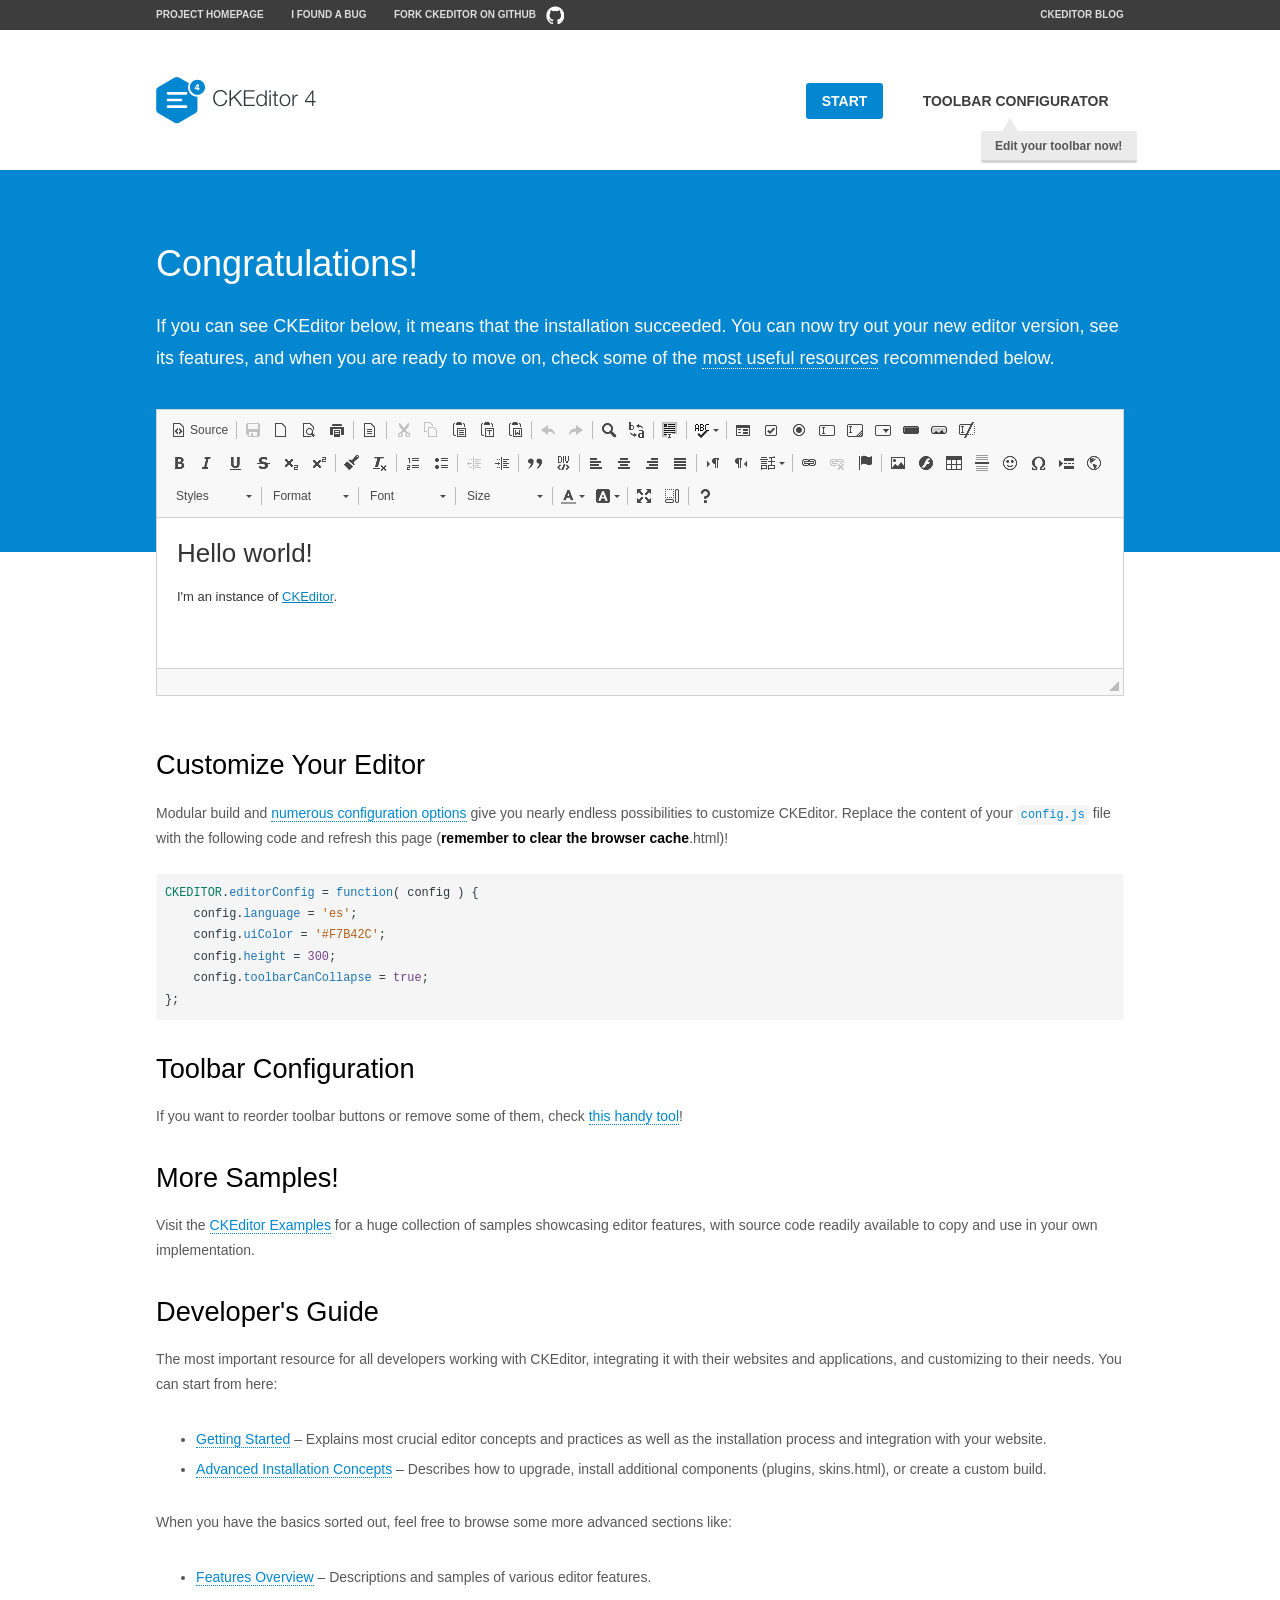
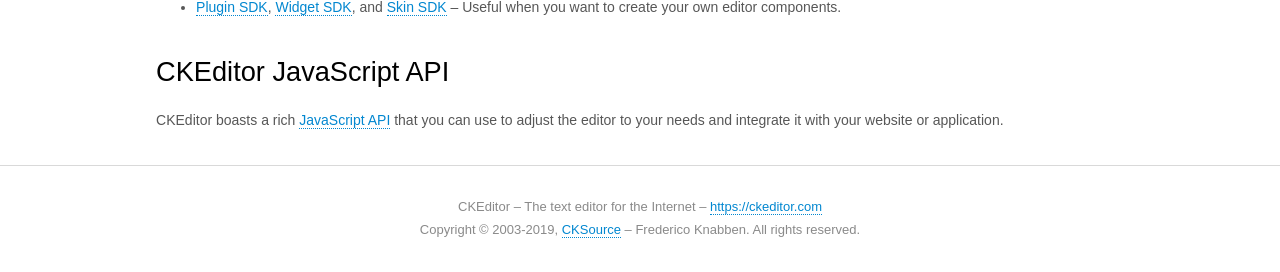
<file: assets/ckeditor/samples/index.html>
<!DOCTYPE html>
<!--
Copyright (c) 2003-2019, CKSource - Frederico Knabben. All rights reserved.
For licensing, see LICENSE.md or https://ckeditor.com/legal/ckeditor-oss-license
-->
<html lang="en">
<head>
	<meta charset="utf-8">
	<title>CKEditor Sample</title>
	<script src="../ckeditor.js"></script>
	<script src="js/sample.js"></script>
	<link rel="stylesheet" href="css/samples.css">
	<link rel="stylesheet" href="toolbarconfigurator/lib/codemirror/neo.css">
	<meta name="viewport" content="width=device-width,initial-scale=1">
	<meta name="description" content="Try the latest sample of CKEditor 4 and learn more about customizing your WYSIWYG editor with endless possibilities.">
</head>
<body id="main">

<nav class="navigation-a">
	<div class="grid-container">
		<ul class="navigation-a-left grid-width-70">
			<li><a href="https://ckeditor.com/ckeditor-4/">Project Homepage</a></li>
			<li><a href="https://github.com/ckeditor/ckeditor4/issues">I found a bug</a></li>
			<li><a href="https://github.com/ckeditor/ckeditor4" class="icon-pos-right icon-navigation-a-github">Fork CKEditor on GitHub</a></li>
		</ul>
		<ul class="navigation-a-right grid-width-30">
			<li><a href="https://ckeditor.com/blog/">CKEditor Blog</a></li>
		</ul>
	</div>
</nav>

<header class="header-a">
	<div class="grid-container">
		<h1 class="header-a-logo grid-width-30">
			<a href="index.html"><img src="img/logo.svg" onerror="this.src='img/logo.png'; this.onerror=null;" alt="CKEditor Sample"></a>
		</h1>

		<nav class="navigation-b grid-width-70">
			<ul>
				<li><a href="index.html" class="button-a button-a-background">Start</a></li>
				<li><a href="toolbarconfigurator/index.html" class="button-a">Toolbar configurator <span class="balloon-a balloon-a-nw">Edit your toolbar now!</span></a></li>
			</ul>
		</nav>
	</div>
</header>

<main>
	<div class="adjoined-top">
		<div class="grid-container">
			<div class="content grid-width-100">
				<h1>Congratulations!</h1>
				<p>
					If you can see CKEditor below, it means that the installation succeeded.
					You can now try out your new editor version, see its features, and when you are ready to move on, check some of the <a href="#sample-customize">most useful resources</a> recommended below.
				</p>
			</div>
		</div>
	</div>
	<div class="adjoined-bottom">
		<div class="grid-container">
			<div class="grid-width-100">
				<div id="editor">
					<h1>Hello world!</h1>
					<p>I'm an instance of <a href="https://ckeditor.com">CKEditor</a>.</p>
				</div>
			</div>
		</div>
	</div>

	<div class="grid-container">
		<div class="content grid-width-100">
			<section id="sample-customize">
				<h2>Customize Your Editor</h2>
				<p>Modular build and <a href="https://ckeditor.com/docs/ckeditor4/latest/guide/dev_configuration.html">numerous configuration options</a> give you nearly endless possibilities to customize CKEditor. Replace the content of your <code><a href="../config.js">config.js</a></code> file with the following code and refresh this page (<strong>remember to clear the browser cache</strong>.html)!</p>
		<pre class="cm-s-neo CodeMirror"><code><span style="padding-right: 0.1px;"><span class="cm-variable">CKEDITOR</span>.<span class="cm-property">editorConfig</span> <span class="cm-operator">=</span> <span class="cm-keyword">function</span>( <span class="cm-def">config</span> ) {</span>
<span style="padding-right: 0.1px;"><span class="cm-tab">	</span><span class="cm-variable-2">config</span>.<span class="cm-property">language</span> <span class="cm-operator">=</span> <span class="cm-string">'es'</span>;</span>
<span style="padding-right: 0.1px;"><span class="cm-tab">	</span><span class="cm-variable-2">config</span>.<span class="cm-property">uiColor</span> <span class="cm-operator">=</span> <span class="cm-string">'#F7B42C'</span>;</span>
<span style="padding-right: 0.1px;"><span class="cm-tab">	</span><span class="cm-variable-2">config</span>.<span class="cm-property">height</span> <span class="cm-operator">=</span> <span class="cm-number">300</span>;</span>
<span style="padding-right: 0.1px;"><span class="cm-tab">	</span><span class="cm-variable-2">config</span>.<span class="cm-property">toolbarCanCollapse</span> <span class="cm-operator">=</span> <span class="cm-atom">true</span>;</span>
<span style="padding-right: 0.1px;">};</span></code></pre>
			</section>

			<section>
				<h2>Toolbar Configuration</h2>
				<p>If you want to reorder toolbar buttons or remove some of them, check <a href="toolbarconfigurator/index.html">this handy tool</a>!</p>
			</section>

			<section>
				<h2>More Samples!</h2>
				<p>Visit the <a href="https://ckeditor.com/docs/ckeditor4/latest/examples/index.html">CKEditor Examples</a> for a huge collection of samples showcasing editor features, with source code readily available to copy and use in your own implementation.</p>
			</section>

			<section>
				<h2>Developer's Guide</h2>
				<p>The most important resource for all developers working with CKEditor, integrating it with their websites and applications, and customizing to their needs. You can start from here:</p>
				<ul>
					<li><a href="https://ckeditor.com/docs/ckeditor4/latest/guide/dev_installation.html">Getting Started</a> &ndash; Explains most crucial editor concepts and practices as well as the installation process and integration with your website.</li>
					<li><a href="https://ckeditor.com/docs/ckeditor4/latest/guide/dev_advanced_installation.html">Advanced Installation Concepts</a> &ndash; Describes how to upgrade, install additional components (plugins, skins.html), or create a custom build.</li>
				</ul>
					<p>When you have the basics sorted out, feel free to browse some more advanced sections like:</p>
				<ul>
					<li><a href="https://ckeditor.com/docs/ckeditor4/latest/features/index.html">Features Overview</a> &ndash; Descriptions and samples of various editor features.</li>
					<li><a href="https://ckeditor.com/docs/ckeditor4/latest/guide/plugin_sdk_intro.html">Plugin SDK</a>, <a href="https://ckeditor.com/docs/ckeditor4/latest/guide/widget_sdk_intro.html">Widget SDK</a>, and <a href="https://ckeditor.com/docs/ckeditor4/latest/guide/skin_sdk_intro.html">Skin SDK</a> &ndash; Useful when you want to create your own editor components.</li>
				</ul>
			</section>

			<section>
				<h2>CKEditor JavaScript API</h2>
				<p>CKEditor boasts a rich <a href="https://ckeditor.com/docs/ckeditor4/latest/api/index.html">JavaScript API</a> that you can use to adjust the editor to your needs and integrate it with your website or application.</p>
			</section>
		</div>
	</div>
</main>

<footer class="footer-a grid-container">
	<div class="grid-container">
		<p class="grid-width-100">
			CKEditor &ndash; The text editor for the Internet &ndash; <a class="samples" href="https://ckeditor.com/">https://ckeditor.com</a>
		</p>
		<p class="grid-width-100" id="copy">
			Copyright &copy; 2003-2019, <a class="samples" href="https://cksource.com/">CKSource</a> &ndash; Frederico Knabben. All rights reserved.
		</p>
	</div>
</footer>
<script>
	initSample();
</script>

</body>
</html>
</file>
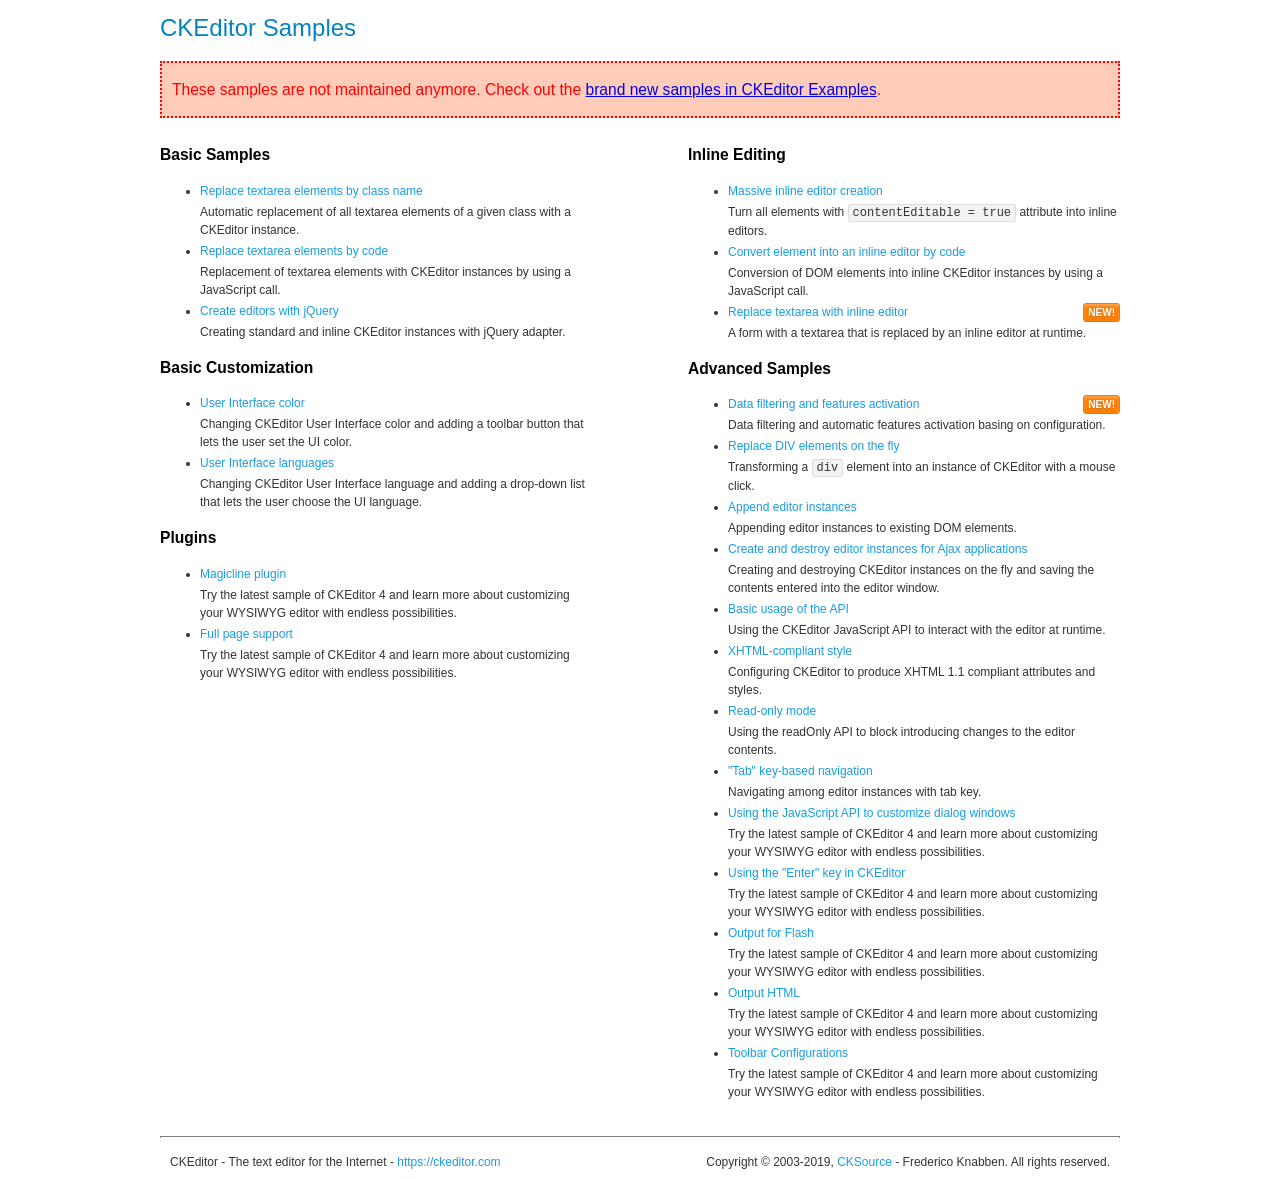
<file: assets/ckeditor/samples/old/index.html>
<!DOCTYPE html>
<!--
Copyright (c) 2003-2019, CKSource - Frederico Knabben. All rights reserved.
For licensing, see LICENSE.md or https://ckeditor.com/legal/ckeditor-oss-license
-->
<html lang="en">
<head>
	<meta charset="utf-8">
	<title>CKEditor Samples</title>
	<link rel="stylesheet" href="sample.css">
	<meta name="description" content="Try the latest sample of CKEditor 4 and learn more about customizing your WYSIWYG editor with endless possibilities.">
</head>
<body>
	<h1 class="samples">
		CKEditor Samples
	</h1>
	<div class="warning deprecated">
		These samples are not maintained anymore. Check out the <a href="https://ckeditor.com/docs/ckeditor4/latest/examples/index.html">brand new samples in CKEditor Examples</a>.
	</div>
	<div class="twoColumns">
		<div class="twoColumnsLeft">
			<h2 class="samples">
				Basic Samples
			</h2>
			<dl class="samples">
				<dt><a class="samples" href="replacebyclass.html">Replace textarea elements by class name</a></dt>
				<dd>Automatic replacement of all textarea elements of a given class with a CKEditor instance.</dd>

				<dt><a class="samples" href="replacebycode.html">Replace textarea elements by code</a></dt>
				<dd>Replacement of textarea elements with CKEditor instances by using a JavaScript call.</dd>

				<dt><a class="samples" href="jquery.html">Create editors with jQuery</a></dt>
				<dd>Creating standard and inline CKEditor instances with jQuery adapter.</dd>
			</dl>

			<h2 class="samples">
				Basic Customization
			</h2>
			<dl class="samples">
				<dt><a class="samples" href="uicolor.html">User Interface color</a></dt>
				<dd>Changing CKEditor User Interface color and adding a toolbar button that lets the user set the UI color.</dd>

				<dt><a class="samples" href="uilanguages.html">User Interface languages</a></dt>
				<dd>Changing CKEditor User Interface language and adding a drop-down list that lets the user choose the UI language.</dd>
			</dl>


			<h2 class="samples">Plugins</h2>
<dl class="samples">
<dt><a class="samples" href="magicline/magicline.html">Magicline plugin</a></dt>
<dd>Try the latest sample of CKEditor 4 and learn more about customizing your WYSIWYG editor with endless possibilities.</dd>

<dt><a class="samples" href="wysiwygarea/fullpage.html">Full page support</a></dt>
<dd>Try the latest sample of CKEditor 4 and learn more about customizing your WYSIWYG editor with endless possibilities.</dd>
</dl>
		</div>
		<div class="twoColumnsRight">
			<h2 class="samples">
				Inline Editing
			</h2>
			<dl class="samples">
				<dt><a class="samples" href="inlineall.html">Massive inline editor creation</a></dt>
				<dd>Turn all elements with <code>contentEditable = true</code> attribute into inline editors.</dd>

				<dt><a class="samples" href="inlinebycode.html">Convert element into an inline editor by code</a></dt>
				<dd>Conversion of DOM elements into inline CKEditor instances by using a JavaScript call.</dd>

				<dt><a class="samples" href="inlinetextarea.html">Replace textarea with inline editor</a> <span class="new">New!</span></dt>
				<dd>A form with a textarea that is replaced by an inline editor at runtime.</dd>

				
			</dl>

			<h2 class="samples">
				Advanced Samples
			</h2>
			<dl class="samples">
				<dt><a class="samples" href="datafiltering.html">Data filtering and features activation</a> <span class="new">New!</span></dt>
				<dd>Data filtering and automatic features activation basing on configuration.</dd>

				<dt><a class="samples" href="divreplace.html">Replace DIV elements on the fly</a></dt>
				<dd>Transforming a <code>div</code> element into an instance of CKEditor with a mouse click.</dd>

				<dt><a class="samples" href="appendto.html">Append editor instances</a></dt>
				<dd>Appending editor instances to existing DOM elements.</dd>

				<dt><a class="samples" href="ajax.html">Create and destroy editor instances for Ajax applications</a></dt>
				<dd>Creating and destroying CKEditor instances on the fly and saving the contents entered into the editor window.</dd>

				<dt><a class="samples" href="api.html">Basic usage of the API</a></dt>
				<dd>Using the CKEditor JavaScript API to interact with the editor at runtime.</dd>

				<dt><a class="samples" href="xhtmlstyle.html">XHTML-compliant style</a></dt>
				<dd>Configuring CKEditor to produce XHTML 1.1 compliant attributes and styles.</dd>

				<dt><a class="samples" href="readonly.html">Read-only mode</a></dt>
				<dd>Using the readOnly API to block introducing changes to the editor contents.</dd>

				<dt><a class="samples" href="tabindex.html">"Tab" key-based navigation</a></dt>
				<dd>Navigating among editor instances with tab key.</dd>


				
<dt><a class="samples" href="dialog/dialog.html">Using the JavaScript API to customize dialog windows</a></dt>
<dd>Try the latest sample of CKEditor 4 and learn more about customizing your WYSIWYG editor with endless possibilities.</dd>

<dt><a class="samples" href="enterkey/enterkey.html">Using the &quot;Enter&quot; key in CKEditor</a></dt>
<dd>Try the latest sample of CKEditor 4 and learn more about customizing your WYSIWYG editor with endless possibilities.</dd>

<dt><a class="samples" href="htmlwriter/outputforflash.html">Output for Flash</a></dt>
<dd>Try the latest sample of CKEditor 4 and learn more about customizing your WYSIWYG editor with endless possibilities.</dd>

<dt><a class="samples" href="htmlwriter/outputhtml.html">Output HTML</a></dt>
<dd>Try the latest sample of CKEditor 4 and learn more about customizing your WYSIWYG editor with endless possibilities.</dd>

<dt><a class="samples" href="toolbar/toolbar.html">Toolbar Configurations</a></dt>
<dd>Try the latest sample of CKEditor 4 and learn more about customizing your WYSIWYG editor with endless possibilities.</dd>

			</dl>
		</div>
	</div>
	<div id="footer">
		<hr>
		<p>
			CKEditor - The text editor for the Internet - <a class="samples" href="https://ckeditor.com/">https://ckeditor.com</a>
		</p>
		<p id="copy">
			Copyright &copy; 2003-2019, <a class="samples" href="https://cksource.com/">CKSource</a> - Frederico Knabben. All rights reserved.
		</p>
	</div>
</body>
</html>
</file>
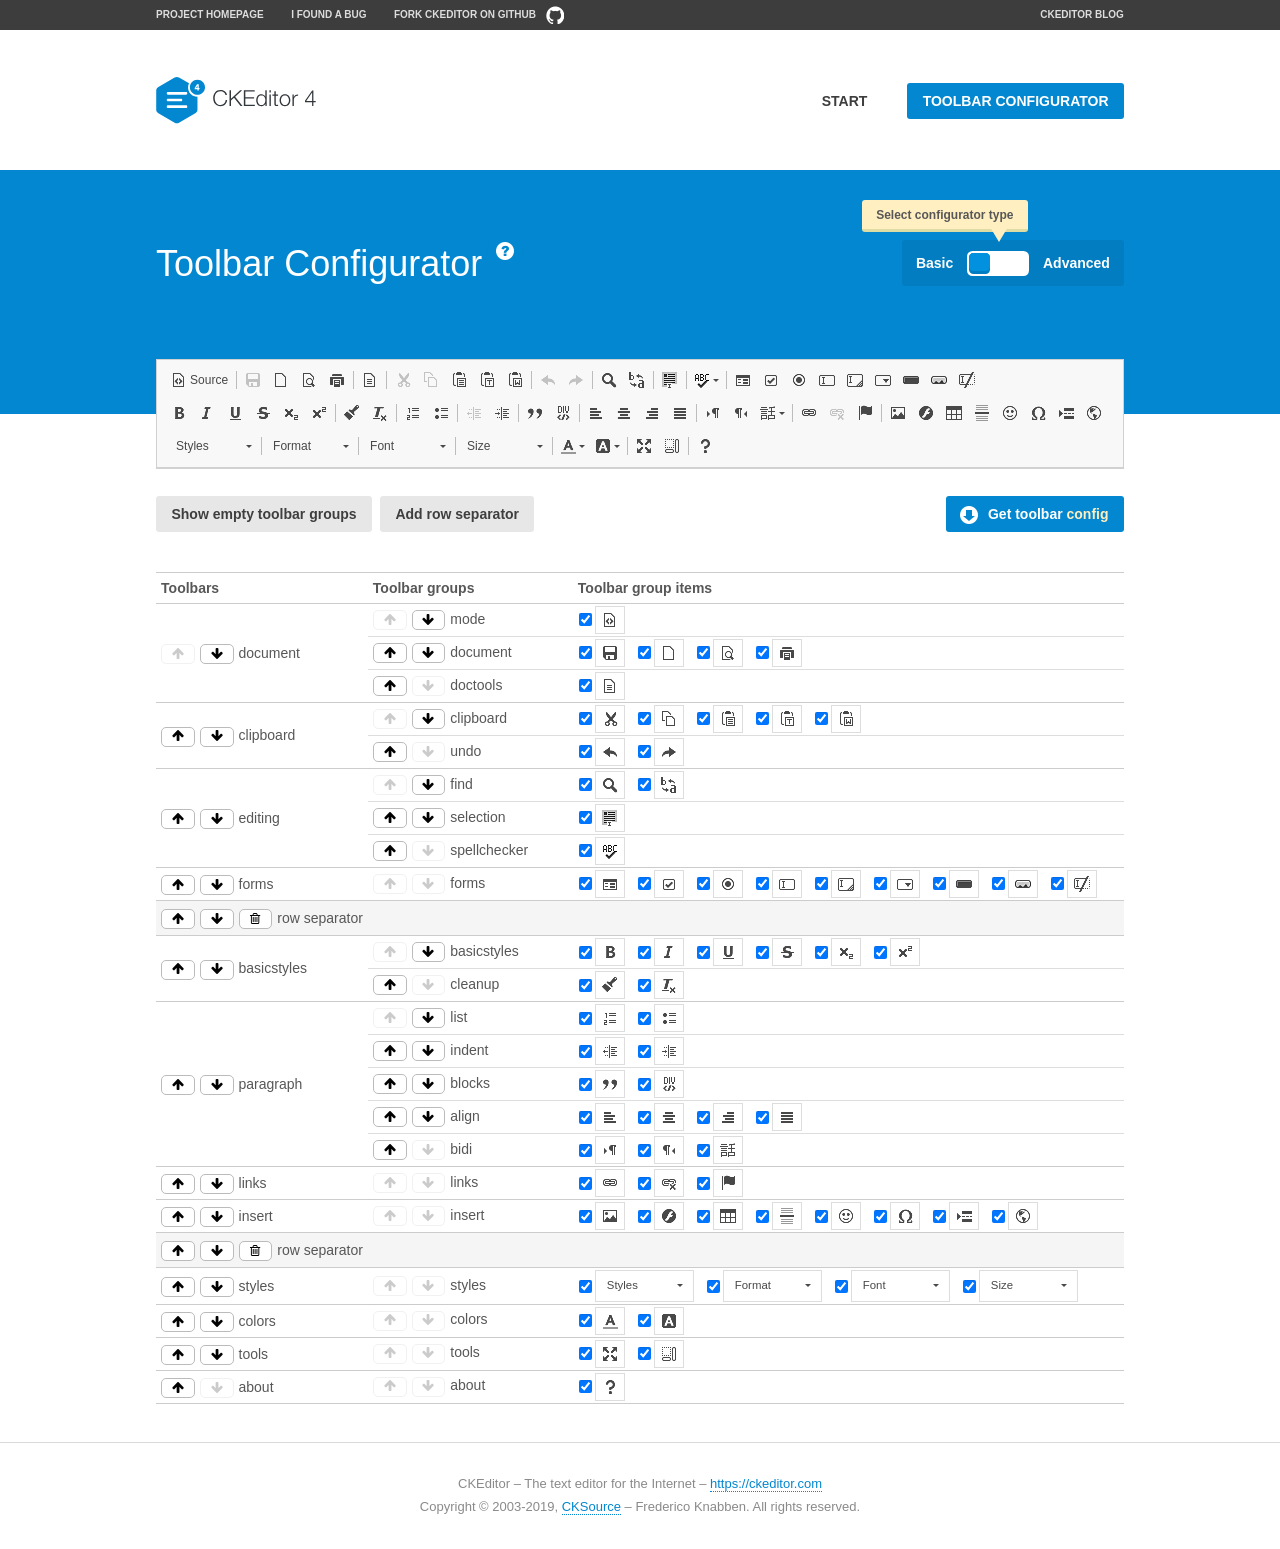
<file: assets/ckeditor/samples/toolbarconfigurator/index.html>
<!DOCTYPE html>
<!--
Copyright (c) 2003-2019, CKSource - Frederico Knabben. All rights reserved.
For licensing, see LICENSE.md or https://ckeditor.com/legal/ckeditor-oss-license
-->
<!--[if IE 8]><html class="ie8"><![endif]-->
<!--[if gt IE 8]><html><![endif]-->
<!--[if !IE]><!--><html lang="en"><!--<![endif]-->
<head>
	<meta charset="utf-8">
	<title>Toolbar Configurator</title>
	<script src="../../ckeditor.js"></script>
	<script>
		if ( CKEDITOR.env.ie && CKEDITOR.env.version < 9 )
			CKEDITOR.tools.enableHtml5Elements( document );
	</script>
	<link rel="stylesheet" href="lib/codemirror/codemirror.css">
	<link rel="stylesheet" href="lib/codemirror/show-hint.css">
	<link rel="stylesheet" href="lib/codemirror/neo.css">
	<link rel="stylesheet" href="css/fontello.css">
	<link rel="stylesheet" href="../css/samples.css">
	<meta name="description" content="Try the latest sample of CKEditor 4 and learn more about customizing your WYSIWYG editor with endless possibilities.">
</head>
<body id="toolbar">

<nav class="navigation-a">
	<div class="grid-container">
		<ul class="navigation-a-left grid-width-70">
			<li><a href="https://ckeditor.com/ckeditor-4/">Project Homepage</a></li>
			<li><a href="https://github.com/ckeditor/ckeditor4/issues">I found a bug</a></li>
			<li><a href="https://github.com/ckeditor/ckeditor4" class="icon-pos-right icon-navigation-a-github">Fork CKEditor on GitHub</a></li>
		</ul>
		<ul class="navigation-a-right grid-width-30">
			<li><a href="https://ckeditor.com/blog/">CKEditor Blog</a></li>
		</ul>
	</div>
</nav>

<header class="header-a">
	<div class="grid-container">
		<h1 class="header-a-logo grid-width-30">
			<a href="../index.html"><img src="../img/logo.svg" onerror="this.src='../img/logo.png'; this.onerror=null;" alt="CKEditor Logo"></a>
		</h1>
		<nav class="navigation-b grid-width-70">
			<ul>
				<li><a href="../index.html"  class="button-a">Start</a></li>
				<li><a href="index.html"  class="button-a button-a-background">Toolbar configurator</a></li>
			</ul>
		</nav>
	</div>
</header>

<main>
	<div class="adjoined-top">
		<div class="grid-container">
			<div class="content grid-width-100">
				<div class="grid-container-nested">
					<h1 class="grid-width-60">
						Toolbar Configurator
						<a href="#help-content" type="button" title="Configurator help" id="help" class="button-a button-a-background button-a-no-text icon-pos-left icon-question-mark">Help</a>
					</h1>

					<div class="grid-width-40 grid-switch-magic">
						<div class="switch">
							<span class="balloon-a balloon-a-se">Select configurator type</span>
							<input type="radio" name="radio" data-num="1" id="radio-basic" />
							<input type="radio" name="radio" data-num="2" id="radio-advanced" />
							<label data-for="1" for="radio-basic">Basic</label>
							<span class="switch-inner">
								<span class="handler"></span>
							</span>
							<label data-for="2" for="radio-advanced">Advanced</label>
						</div>
					</div>
				</div>
			</div>
		</div>
	</div>
	<div class="adjoined-bottom">
		<div class="grid-container">
			<div class="grid-width-100">
				<div class="editors-container">
					<div id="editor-basic"></div>
					<div id="editor-advanced"></div>
				</div>
			</div>
		</div>
	</div>

	<div class="grid-container configurator">
		<div class="content grid-width-100">
			<div class="configurator">
				<div>
					<div id="toolbarModifierWrapper"></div>
				</div>
			</div>
		</div>
	</div>

	<div id="help-content">
		<div class="grid-container">
			<div class="grid-width-100">
				<h2>What Am I Doing Here?</h2>

				<div class="grid-container grid-container-nested">
					<div class="basic">
						<div class="grid-width-50">
							<p>Arrange <a href="https://ckeditor.com/docs/ckeditor4/latest/api/CKEDITOR_config.html#cfg-toolbarGroups">toolbar groups</a>, toggle <a href="https://ckeditor.com/docs/ckeditor4/latest/api/CKEDITOR_config.html#cfg-removeButtons">button visibility</a> according to your needs and get your toolbar configuration.</p>
							<p>You can replace the content of the <a href="../../config.js"><code>config.js</code></a> file with the generated configuration. If you already set some configuration options you will need to merge both configurations.</p>
						</div>
						<div class="grid-width-50">
							<p>Read more about different ways of <a href="https://ckeditor.com/docs/ckeditor4/latest/guide/dev_configuration.html">setting configuration</a> and do not forget about <strong>clearing browser cache</strong>.</p>
							<p>Arranging toolbar groups is the recommended way of configuring the toolbar, but if you need more freedom you can use the <a href="#advanced">advanced configurator</a>.</p>
						</div>
					</div>
					<div class="advanced" style="display: none;">
						<div class="grid-width-50">
							<p>With this code editor you can edit your <a href="https://ckeditor.com/docs/ckeditor4/latest/api/CKEDITOR_config.html#cfg-toolbar">toolbar configuration</a> live.</p>
							<p>You can replace the content of the <a href="../../config.js"><code>config.js</code></a> file with the generated configuration. If you already set some configuration options you will need to merge both configurations.</p>
						</div>
						<div class="grid-width-50">
							<p>Read more about different ways of <a href="https://ckeditor.com/docs/ckeditor4/latest/guide/dev_configuration.html">setting configuration</a> and do not forget about <strong>clearing browser cache</strong>.</p>
						</div>
					</div>
				</div>

				<p class="grid-container grid-container-nested">
					<button type="button" class="help-content-close grid-width-100 button-a button-a-background">Got it. Let's play!</button>
				</p>
			</div>
		</div>
	</div>
</main>

<footer class="footer-a grid-container">
	<p class="grid-width-100">
		CKEditor &ndash; The text editor for the Internet &ndash; <a class="samples" href="https://ckeditor.com/">https://ckeditor.com</a>
	</p>
	<p class="grid-width-100" id="copy">
		Copyright &copy; 2003-2019, <a class="samples" href="https://cksource.com/">CKSource</a> &ndash; Frederico Knabben. All rights reserved.
	</p>
</footer>

<script src="lib/codemirror/codemirror.js"></script>
<script src="lib/codemirror/javascript.js"></script>
<script src="lib/codemirror/show-hint.js"></script>

<script src="js/fulltoolbareditor.js"></script>
<script src="js/abstracttoolbarmodifier.js"></script>
<script src="js/toolbarmodifier.js"></script>
<script src="js/toolbartextmodifier.js"></script>
<script src="../js/sf.js"></script>

<script>
	( function() {
		'use strict';

		var mode = ( window.location.hash.substr( 1 ) === 'advanced' ) ? 'advanced' : 'basic',
			configuratorSection = CKEDITOR.document.findOne( 'main > .grid-container.configurator' ),
			basicInstruction = CKEDITOR.document.findOne( '#help-content .basic' ),
			advancedInstruction = CKEDITOR.document.findOne( '#help-content .advanced' ),

			// Configurator mode switcher.
			modeSwitchBasic = CKEDITOR.document.getById( 'radio-basic' ),
			modeSwitchAdvanced = CKEDITOR.document.getById( 'radio-advanced' );

		// Initial setup
		function updateSwitcher() {
			if ( mode === 'advanced' ) {
				modeSwitchAdvanced.$.checked = true;
			} else {
				modeSwitchBasic.$.checked = true;
			}
		}

		updateSwitcher();

		CKEDITOR.document.getWindow().on( 'hashchange', function( e ) {
			var hash = window.location.hash.substr( 1 );
			if ( !( hash === 'advanced' || hash === 'basic' ) ) {
				return;
			}
			mode = hash;
			onToolbarsDone( mode );
		} );

		CKEDITOR.document.getWindow().on( 'resize', function() {
			updateToolbar( ( mode === 'basic' ? toolbarModifier : toolbarTextModifier )[ 'editorInstance' ] );
		} );

		function onRefresh( modifier ) {
			modifier = modifier || this;

			if ( mode === 'basic' && modifier instanceof ToolbarConfigurator.ToolbarTextModifier ) {
				return;
			}

			// CodeMirror container becomes visible, so we need to refresh and to avoid rendering problems.
			if ( mode === 'advanced' && modifier instanceof ToolbarConfigurator.ToolbarTextModifier ) {
				modifier.codeContainer.refresh();
			}

			updateToolbar( modifier.editorInstance );
		}

		function updateToolbar( editor ) {
			var editorContainer = editor.container;

			// Not always editor is loaded.
			if ( !editorContainer ) {
				return;
			}

			var displayStyle = editorContainer.getStyle( 'display' );

			editorContainer.setStyle( 'display', 'block' );

			var newHeight = editorContainer.getSize( 'height' );

			var newMarginTop = parseInt( editorContainer.getComputedStyle( 'margin-top' ), 10 );
			newMarginTop = ( isNaN( newMarginTop ) ? 0 : Number( newMarginTop ) );

			var newMarginBottom = parseInt( editorContainer.getComputedStyle( 'margin-bottom' ), 10 );
			newMarginBottom = ( isNaN( newMarginBottom ) ? 0 : Number( newMarginBottom ) );

			var result = newHeight + newMarginTop + newMarginBottom;

			editorContainer.setStyle( 'display', displayStyle );

			editor.container.getAscendant( 'div' ).setStyle( 'height', result + 'px' );
		}

		var toolbarModifier = new ToolbarConfigurator.ToolbarModifier( 'editor-basic' );

		var done = 0;
		toolbarModifier.init( onToolbarInit );
		toolbarModifier.onRefresh = onRefresh;

		CKEDITOR.document.getById( 'toolbarModifierWrapper' ).append( toolbarModifier.mainContainer );

		var toolbarTextModifier = new ToolbarConfigurator.ToolbarTextModifier( 'editor-advanced' );
		toolbarTextModifier.init( onToolbarInit );
		toolbarTextModifier.onRefresh = onRefresh;

		function onToolbarInit() {
			if ( ++done === 2 ) {
				onToolbarsDone();

				positionSticky.watch( CKEDITOR.document.findOne( '.toolbar' ), function() {
					return mode === 'advanced';
				} );
			}
		}

		function onToolbarsDone() {
			if ( mode === 'basic' ) {
				toggleModeBasic( false );
			} else {
				toggleModeAdvanced( false );
			}

			updateSwitcher();

			setTimeout( function() {
				CKEDITOR.document.findOne( '.editors-container' ).addClass( 'active' );
				CKEDITOR.document.findOne( '#toolbarModifierWrapper' ).addClass( 'active' );
			}, 200 );
		}

		CKEDITOR.document.getById( 'toolbarModifierWrapper' ).append( toolbarTextModifier.mainContainer );

		function toogleModeSwitch( onElement, offElement, onModifier, offModifier ) {
			onElement.addClass( 'fancy-button-active' );
			offElement.removeClass( 'fancy-button-active' );

			onModifier.showUI();
			offModifier.hideUI();
		}

		function toggleModeBasic( callOnRefresh ) {
			callOnRefresh = ( callOnRefresh !== false );
			mode = 'basic';
			window.location.hash = '#basic';
			toogleModeSwitch( modeSwitchBasic, modeSwitchAdvanced, toolbarModifier, toolbarTextModifier );

			configuratorSection.removeClass( 'freed-width' );
			basicInstruction.show();
			advancedInstruction.hide();

			callOnRefresh && onRefresh( toolbarModifier );
		}

		function toggleModeAdvanced( callOnRefresh ) {
			callOnRefresh = ( callOnRefresh !== false );
			mode = 'advanced';
			window.location.hash = '#advanced';
			toogleModeSwitch( modeSwitchAdvanced, modeSwitchBasic, toolbarTextModifier, toolbarModifier );

			configuratorSection.addClass( 'freed-width' );
			advancedInstruction.show();
			basicInstruction.hide();

			callOnRefresh && onRefresh( toolbarTextModifier );
		}

		modeSwitchBasic.on( 'click', toggleModeBasic );
		modeSwitchAdvanced.on( 'click', toggleModeAdvanced );

		//
		// Position:sticky for the toolbar.
		//

		// Will make elements behave like they were styled with position:sticky.
		var positionSticky = {
			// Store object: {
			// 		element: CKEDITOR.dom.element, // Element which will float.
			// 		placeholder: CKEDITOR.dom.element, // Placeholder which is place to prevent page bounce.
			// 		isFixed: boolean // Whether element float now.
			// }
			watched: [],

			active: [],

			staticContainer: null,

			init: function() {
				var element = CKEDITOR.dom.element.createFromHtml(
					'<div class="staticContainer">' +
						'<div class="grid-container" >' +
							'<div class="grid-width-100">' +
								'<div class="inner"></div>' +
							'</div>' +
						'</div>' +
					'</div>' );

				this.staticContainer = element.findOne( '.inner' );

				CKEDITOR.document.getBody().append( element );
			},

			watch: function( element, preventFunc ) {
				this.watched.push( {
					element: element,
					placeholder: new CKEDITOR.dom.element( 'div' ),
					isFixed: false,
					preventFunc: preventFunc
				} );
			},

			checkAll: function() {
				for ( var i = 0; i < this.watched.length; i++ ) {
					this.check( this.watched[ i ] );
				}
			},

			check: function( element ) {
				var isFixed = element.isFixed;
				var shouldBeFixed = this.shouldBeFixed( element );

				// Nothing to be done.
				if ( isFixed === shouldBeFixed ) {
					return;
				}

				var placeholder = element.placeholder;

				if ( isFixed ) {
					// Unfixing.

					element.element.insertBefore( placeholder );
					placeholder.remove();

					element.element.removeStyle( 'margin' );

					this.active.splice( CKEDITOR.tools.indexOf( this.active, element ), 1 );

				} else {
					// Fixing.
					placeholder.setStyle( 'width', element.element.getSize( 'width' ) + 'px' );
					placeholder.setStyle( 'height', element.element.getSize( 'height' ) + 'px' );
					placeholder.setStyle( 'margin-bottom', element.element.getComputedStyle( 'margin-bottom' ) );
					placeholder.setStyle( 'display', element.element.getComputedStyle( 'display' ) );
					placeholder.insertAfter( element.element );

					this.staticContainer.append( element.element );

					this.active.push( element );
				}

				element.isFixed = !element.isFixed;
			},

			shouldBeFixed: function( element ) {
				if ( element.preventFunc && element.preventFunc() ) {
					return false;
				}

				// If element is already fixed we are checking it's placeholder.
				var related = ( element.isFixed ? element.placeholder : element.element ),
					clientRect = related.$.getBoundingClientRect(),
					staticHeight = this.staticContainer.getSize('height' ),
					elemHeight = element.element.getSize( 'height' );

				if ( element.isFixed ) {
					return ( clientRect.top + elemHeight < staticHeight );
				} else {
					return ( clientRect.top < staticHeight );
				}
			}
		};

		positionSticky.init();

		CKEDITOR.document.getWindow().on( 'scroll',
			new CKEDITOR.tools.eventsBuffer( 100, positionSticky.checkAll, positionSticky ).input
		);

		// Make the toolbar sticky.
		positionSticky.watch( CKEDITOR.document.findOne( '.editors-container' ) );

		// Help button and help-content.
		( function() {
			var helpButton = CKEDITOR.document.getById( 'help' ),
				helpContent = CKEDITOR.document.getById( 'help-content' );

			// Don't show help button on IE8 because it's unsupported by Pico Modal.
			if ( CKEDITOR.env.ie && CKEDITOR.env.version == 8 ) {
				helpButton.hide();
			} else {
				// Display help modal when the button is clicked.
				helpButton.on( 'click', function( evt ) {
					SF.modal( {
						// Clone modal content from DOM.
						content: helpContent.getHtml(),

						afterCreate: function( modal ) {
							// Enable modal content button to close the modal.
							new CKEDITOR.dom.element( modal.modalElem() ).findOne( '.help-content-close' ).once( 'click', modal.close );
						}
					} ).show();
				} );
			}
		} )();
	} )();
</script>
</body>
</html>
</file>
<file: assets/ckeditor/samples/css/samples.css>
/**
 * @license Copyright (c) 2003-2019, CKSource - Frederico Knabben. All rights reserved.
 * For licensing, see LICENSE.md or https://ckeditor.com/legal/ckeditor-oss-license
 */
@media (max-width: 900px) {
  .global-is-mobile-hidden {
    display: none !important;
  }
}
article,
aside,
details,
figcaption,
figure,
footer,
header,
hgroup,
main,
menu,
nav,
section {
  display: block;
}
body,
html {
  margin: 0;
  padding: 0;
  font: 16px / 1.8 Arial, 'Helvetica Neue', Helvetica, sans-serif;
  font-weight: 300;
  color: #575757;
}
.grid-width-10 {
  width: 10%;
}
.grid-width-20 {
  width: 20%;
}
.grid-width-30 {
  width: 30%;
}
.grid-width-40 {
  width: 40%;
}
.grid-width-50 {
  width: 50%;
}
.grid-width-60 {
  width: 60%;
}
.grid-width-70 {
  width: 70%;
}
.grid-width-80 {
  width: 80%;
}
.grid-width-90 {
  width: 90%;
}
.grid-width-100 {
  width: 100%;
}
@media (max-width: 900px) {
  .grid-width-10,
  .grid-width-20,
  .grid-width-30,
  .grid-width-40,
  .grid-width-50,
  .grid-width-60,
  .grid-width-70,
  .grid-width-80,
  .grid-width-90,
  .grid-width-100 {
    width: 100%;
  }
}
*[class*="grid-width"] {
  -webkit-box-sizing: border-box;
  -moz-box-sizing: border-box;
  box-sizing: border-box;
  padding-left: 4%;
  padding-right: 4%;
  float: left;
}
*[class*="grid-width"]:after,
.grid-container:after,
*[class*="grid-width"]:before,
.grid-container:before {
  content: '';
  display: block;
  overflow: hidden;
  visibility: hidden;
  font-size: 0;
  line-height: 0;
  width: 0;
  height: 0;
}
*[class*="grid-width"]:after,
.grid-container:after {
  clear: both;
}
.grid-container {
  -webkit-box-sizing: border-box;
  -moz-box-sizing: border-box;
  box-sizing: border-box;
  margin-left: auto;
  margin-right: auto;
}
.grid-container-nested *[class*="grid-width"]:first-child {
  padding-left: 0;
}
.grid-container-nested *[class*="grid-width"]:last-child {
  padding-right: 0;
}
@media (max-width: 900px) {
  .grid-container-nested *[class*="grid-width"]:first-child {
    padding-left: 4%;
  }
  .grid-container-nested *[class*="grid-width"]:last-child {
    padding-right: 4%;
  }
}
.header-a {
  min-height: 140px;
  overflow: hidden;
}
.header-a .header-a-logo {
  margin: 40px 0 0;
}
@media (max-width: 900px) {
  .header-a .header-a-logo {
    text-align: center;
  }
}
.header-a .header-a-logo img {
  border: transparent;
}
.navigation-a {
  height: 30px;
  background: #3D3D3D;
  position: absolute;
  left: 0;
  right: 0;
  top: 0;
  padding: 0;
  overflow: hidden;
}
@media (max-width: 900px) {
  .navigation-a {
    text-align: center;
  }
}
.navigation-a ul {
  list-style: none;
  margin: 0;
  overflow: hidden;
}
.navigation-a ul li,
.navigation-a ul li a {
  display: inline-block;
}
@media (max-width: 900px) {
  .navigation-a ul {
    width: auto;
    text-overflow: ellipsis;
    white-space: nowrap;
    display: inline-block;
    float: none;
  }
  .navigation-a ul:before,
  .navigation-a ul:after {
    display: none;
  }
}
.navigation-a ul.navigation-a-left {
  text-align: left;
}
@media (max-width: 900px) {
  .navigation-a ul.navigation-a-left {
    padding-right: 0;
  }
}
.navigation-a ul.navigation-a-right {
  text-align: right;
}
@media (max-width: 900px) {
  .navigation-a ul.navigation-a-right {
    padding-left: 23px;
  }
}
.navigation-a ul li + li {
  margin-left: 23px;
}
.navigation-a ul li a {
  font-size: 10px;
  font-size: 0.625rem;
  line-height: 18px;
  line-height: 1.13rem;
  line-height: 30px;
  float: left;
  color: #ddd;
  font-weight: bold;
  text-decoration: none;
  text-transform: uppercase;
}
.navigation-a ul li a:hover {
  cursor: pointer;
  color: #fff;
}
.icon-navigation-a-github:before,
.icon-navigation-a-github:after {
  background-image: url("[data-uri]");
}
.navigation-b {
  text-align: right;
  margin: 52px 0 0;
  overflow: visible;
}
@media (max-width: 900px) {
  .navigation-b {
    text-align: center;
    margin-top: 20px;
    padding: 0;
  }
}
.navigation-b ul {
  padding: 0;
  list-style: none;
  margin: 0;
  overflow: visible;
}
.navigation-b ul li,
.navigation-b ul li a {
  display: inline-block;
}
@media (max-width: 900px) {
  .navigation-b ul {
    display: table;
    width: 100%;
    padding-bottom: 1.5em;
  }
}
@media (max-width: 900px) {
  .navigation-b ul li {
    display: table-row;
  }
}
.navigation-b ul li + li {
  margin-left: 20px;
}
@media (max-width: 900px) {
  .navigation-b ul li + li {
    margin-left: 0;
  }
}
.navigation-b ul li a {
  -webkit-box-sizing: border-box;
  -moz-box-sizing: border-box;
  box-sizing: border-box;
  text-transform: uppercase;
  text-decoration: none;
  outline: none;
}
@media (max-width: 900px) {
  .navigation-b ul li a {
    width: 100%;
    -webkit-border-radius: 0;
    -webkit-background-clip: padding-box;
    -moz-border-radius: 0;
    -moz-background-clip: padding;
    border-radius: 0;
    background-clip: padding-box;
  }
}
.footer-a {
  font-size: 13px;
  font-size: 0.8125rem;
  line-height: 23.4px;
  line-height: 1.46rem;
  padding-top: 2.25em;
  padding-bottom: 2.25em;
  overflow: hidden;
  color: #8a8a8a;
}
.footer-a a {
  color: #0287D0;
  text-decoration: none;
  border-bottom: 1px dotted #0287D0;
}
.footer-a a:hover {
  color: #0277b7;
}
.footer-a p {
  margin: 0;
  display: inline-block;
  text-align: center;
}
.content {
  font-size: 14px;
  font-size: 0.875rem;
  line-height: 25.2px;
  line-height: 1.57rem;
  overflow: hidden;
  padding-top: 1.5em;
  padding-bottom: 1.5em;
}
.content p {
  margin: 0.75em 0;
}
.content ul,
.content ol,
.content pre,
.content blockquote,
.content textarea:not([class^="cke"]),
.content .cke {
  margin: 1.875em 0;
}
.content code,
.content kbd {
  -webkit-border-radius: 3px;
  -webkit-background-clip: padding-box;
  -moz-border-radius: 3px;
  -moz-background-clip: padding;
  border-radius: 3px;
  background-clip: padding-box;
  padding: 3px 4px;
}
.content pre,
.content code,
.content kbd,
.content blockquote {
  background: #f5f5f5;
}
.content blockquote,
.content pre {
  background: none;
  border-left: 4px solid #0287D0;
  padding: 1.5em 2.25em;
}
.content p a,
.content ul a,
.content ol a,
.content blockquote a,
.content h1 a,
.content h2 a,
.content h3 a,
.content h4 a,
.content h5 a {
  color: #0287D0;
  text-decoration: none;
  border-bottom: 1px dotted #0287D0;
}
.content p a:hover,
.content ul a:hover,
.content ol a:hover,
.content blockquote a:hover,
.content h1 a:hover,
.content h2 a:hover,
.content h3 a:hover,
.content h4 a:hover,
.content h5 a:hover {
  color: #0277b7;
}
.content h1,
.content h2,
.content h3,
.content h4,
.content h5 {
  color: #000;
  font-weight: 100;
}
.content h1 code,
.content h2 code,
.content h3 code,
.content h4 code,
.content h5 code,
.content h1 kbd,
.content h2 kbd,
.content h3 kbd,
.content h4 kbd,
.content h5 kbd {
  font-size: inherit;
}
.content h1 a.content-heading-anchor,
.content h2 a.content-heading-anchor,
.content h3 a.content-heading-anchor,
.content h4 a.content-heading-anchor,
.content h5 a.content-heading-anchor {
  font-weight: 100;
  vertical-align: middle;
  opacity: 0;
  border: 0;
}
.content h1:hover a.content-heading-anchor,
.content h2:hover a.content-heading-anchor,
.content h3:hover a.content-heading-anchor,
.content h4:hover a.content-heading-anchor,
.content h5:hover a.content-heading-anchor {
  opacity: 1;
}
.content h1:target a,
.content h2:target a,
.content h3:target a,
.content h4:target a,
.content h5:target a {
  -webkit-animation: targetLinkOpacity 0.5s linear alternate;
  -moz-animation: targetLinkOpacity 0.5s linear alternate;
  -o-animation: targetLinkOpacity 0.5s linear alternate;
  animation: targetLinkOpacity 0.5s linear alternate;
  opacity: 1;
}
.content input,
.content select,
.content textarea:not([class^="cke"]) {
  -webkit-border-radius: 3px;
  -webkit-background-clip: padding-box;
  -moz-border-radius: 3px;
  -moz-background-clip: padding;
  border-radius: 3px;
  background-clip: padding-box;
  -webkit-box-shadow: inset 0 1px 1px rgba(0, 0, 0, 0.08);
  -moz-box-shadow: inset 0 1px 1px rgba(0, 0, 0, 0.08);
  box-shadow: inset 0 1px 1px rgba(0, 0, 0, 0.08);
  font: inherit;
  color: inherit;
  border: 1px solid #D9D9D9;
  padding: .2em .5em;
}
.content input:focus,
.content select:focus,
.content textarea:not([class^="cke"]):focus {
  border-color: #66afe9;
  outline: 0;
  -webkit-box-shadow: inset 0 1px 1px rgba(0, 0, 0, 0.08), 0 0 8px #93c6ef;
  -moz-box-shadow: inset 0 1px 1px rgba(0, 0, 0, 0.08), 0 0 8px #93c6ef;
  box-shadow: inset 0 1px 1px rgba(0, 0, 0, 0.08), 0 0 8px #93c6ef;
}
.content abbr {
  border-bottom: 1px dotted #666;
  cursor: pointer;
}
.content blockquote {
  font-style: italic;
  font-family: Georgia, Times, "Times New Roman", serif;
  font-size: 16px;
  font-size: 1rem;
  line-height: 28.8px;
  line-height: 1.8rem;
}
.content em {
  font-style: italic;
}
.content h1 {
  font-size: 36px;
  font-size: 2.25rem;
  line-height: 64.8px;
  line-height: 4.05rem;
  margin: 1.125em 0 0;
}
.content h2 {
  font-size: 27.2px;
  font-size: 1.7rem;
  line-height: 48.96px;
  line-height: 3.06rem;
  margin: 0.9em 0 0;
}
.content h3 {
  font-size: 24px;
  font-size: 1.5rem;
  line-height: 43.2px;
  line-height: 2.7rem;
  font-weight: 500;
  margin: 0.75em 0 0;
}
.content h4 {
  font-size: 19.2px;
  font-size: 1.2rem;
  line-height: 34.56px;
  line-height: 2.16rem;
  font-weight: 500;
  margin: 0.75em 0 0;
}
.content h5 {
  font-size: 17.6px;
  font-size: 1.1rem;
  line-height: 31.68px;
  line-height: 1.98rem;
  font-weight: 500;
  margin: 0.75em 0 0;
}
.content hr {
  border: 0;
  border-top: 4px solid #D9D9D9;
  margin: 1.5em 0;
}
.content input[type="text"] {
  height: 1.8em;
  line-height: 1.8em;
}
.content input[type="button"] {
  -webkit-appearance: button;
  -moz-appearance: button;
  appearance: button;
}
.content kbd {
  font-size: 12px;
  font-size: 0.75rem;
  line-height: 21.6px;
  line-height: 1.35rem;
  font-family: Arial, 'Helvetica Neue', Helvetica, sans-serif;
  padding: 2px 6px;
  -webkit-box-shadow: 0 0 4px #fff inset, 0 2px 0 #D9D9D9;
  -moz-box-shadow: 0 0 4px #fff inset, 0 2px 0 #D9D9D9;
  box-shadow: 0 0 4px #fff inset, 0 2px 0 #D9D9D9;
}
.content p img {
  vertical-align: middle;
}
.content p pre {
  padding: 1.5em;
}
.content pre {
  padding: 0;
  border: 0;
  tab-size: 4;
  -o-tab-size: 4;
  -moz-tab-size: 4;
}
.content pre,
.content code {
  font-size: 11.89px;
  font-size: 0.743rem;
  line-height: 21.4px;
  line-height: 1.34rem;
  font-family: Consolas, Menlo, Monaco, Lucida Console, Liberation Mono, DejaVu Sans Mono, Bitstream Vera Sans Mono, Courier New, monospace, serif;
}
.content pre a,
.content code a {
  border: 0;
}
.content pre code {
  padding: 0.75em;
  display: block;
}
.content strong {
  color: #000;
}
.content ul ul,
.content ol ul,
.content ul ol,
.content ol ol {
  margin: 0.75em 0;
}
.content ul li,
.content ol li {
  font-size: 14px;
  font-size: 0.875rem;
  line-height: 30.24px;
  line-height: 1.89rem;
}
.content textarea:not([class^="cke"]) {
  width: 100%;
}
.content div.todo {
  border: 2px dotted #444;
  padding: 10px;
  margin: 60px 0 10px 0;
  /* Remove me some day */
}
.content div.todo:before {
  content: "TODO";
  font-weight: bold;
}
body a.button-a,
body button.button-a,
body input.button-a {
  -webkit-border-radius: 3px;
  -webkit-background-clip: padding-box;
  -moz-border-radius: 3px;
  -moz-background-clip: padding;
  border-radius: 3px;
  background-clip: padding-box;
  font-size: 14px;
  font-size: 0.875rem;
  line-height: 25.2px;
  line-height: 1.57rem;
  height: 36px;
  line-height: 36px;
  padding: 0 1.1em;
  font-weight: 700;
  color: #3e3e3e;
  white-space: nowrap;
  text-decoration: none;
  display: inline-block;
  cursor: pointer;
  border: 0;
  vertical-align: middle;
  margin: 1px 0;
  background: transparent;
}
body a.button-a.icon-pos-left,
body button.button-a.icon-pos-left,
body input.button-a.icon-pos-left {
  padding-left: .8em;
}
body a.button-a.icon-pos-right,
body button.button-a.icon-pos-right,
body input.button-a.icon-pos-right {
  padding-right: .8em;
}
body a.button-a.button-a-no-text,
body button.button-a.button-a-no-text,
body input.button-a.button-a-no-text {
  -webkit-border-radius: 100px;
  -webkit-background-clip: padding-box;
  -moz-border-radius: 100px;
  -moz-background-clip: padding;
  border-radius: 100px;
  background-clip: padding-box;
  width: 36px;
  padding: 0;
  text-indent: -999px;
  overflow: hidden;
  position: relative;
  text-align: center;
}
body a.button-a.button-a-no-text:before,
body button.button-a.button-a-no-text:before,
body input.button-a.button-a-no-text:before {
  position: absolute;
  left: 50%;
  top: 50%;
  margin: -9px 0 0 -9px;
}
@media (max-width: 900px) {
  body a.button-a.button-a-mobile-collapsed,
  body button.button-a.button-a-mobile-collapsed,
  body input.button-a.button-a-mobile-collapsed {
    -webkit-border-radius: 100px;
    -webkit-background-clip: padding-box;
    -moz-border-radius: 100px;
    -moz-background-clip: padding;
    border-radius: 100px;
    background-clip: padding-box;
    width: 36px;
    padding: 0;
    text-indent: -999px;
    overflow: hidden;
    position: relative;
    text-align: center;
  }
  body a.button-a.button-a-mobile-collapsed:before,
  body button.button-a.button-a-mobile-collapsed:before,
  body input.button-a.button-a-mobile-collapsed:before {
    position: absolute;
    left: 50%;
    top: 50%;
    margin: -9px 0 0 -9px;
  }
  body a.button-a.button-a-mobile-collapsed:before,
  body button.button-a.button-a-mobile-collapsed:before,
  body input.button-a.button-a-mobile-collapsed:before {
    position: absolute;
    left: 50%;
    top: 50%;
    margin: -9px 0 0 -9px;
  }
}
body a.button-a:active,
body button.button-a:active,
body input.button-a:active,
body a.button-a:hover,
body button.button-a:hover,
body input.button-a:hover {
  color: #fff;
  background: #0277b7;
}
body a.button-a:focus,
body button.button-a:focus,
body input.button-a:focus {
  border-color: #66afe9;
  outline: 0;
  -webkit-box-shadow: inset 0 1px 1px rgba(0, 0, 0, 0.075), 0 0 8px #93c6ef;
  -moz-box-shadow: inset 0 1px 1px rgba(0, 0, 0, 0.075), 0 0 8px #93c6ef;
  box-shadow: inset 0 1px 1px rgba(0, 0, 0, 0.075), 0 0 8px #93c6ef;
}
body a.button-a-soft,
body button.button-a-soft,
body input.button-a-soft {
  background: #e7e7e7;
}
body a.button-a-soft:active,
body button.button-a-soft:active,
body input.button-a-soft:active,
body a.button-a-soft:hover,
body button.button-a-soft:hover,
body input.button-a-soft:hover {
  color: #3e3e3e;
  background: #cecece;
}
body a.button-a-background,
body button.button-a-background,
body input.button-a-background,
body a.navigation-b ul li a:hover,
body button.navigation-b ul li a:hover,
body input.navigation-b ul li a:hover {
  color: #fff;
  background: #0287D0;
}
body a.button-a-background:active,
body button.button-a-background:active,
body input.button-a-background:active,
body a.button-a-background:hover,
body button.button-a-background:hover,
body input.button-a-background:hover,
body a.navigation-b ul li a:hover:active,
body button.navigation-b ul li a:hover:active,
body input.navigation-b ul li a:hover:active,
body a.navigation-b ul li a:hover:hover,
body button.navigation-b ul li a:hover:hover,
body input.navigation-b ul li a:hover:hover {
  color: #fff;
  background: #0277b7;
}
.balloon-a {
  font-size: 12px;
  font-size: 0.75rem;
  line-height: 21.6px;
  line-height: 1.35rem;
  -webkit-border-radius: 3px;
  -webkit-background-clip: padding-box;
  -moz-border-radius: 3px;
  -moz-background-clip: padding;
  border-radius: 3px;
  background-clip: padding-box;
  border-bottom: 3px solid #d4d4d4;
  background: #ebebeb;
  display: inline-block;
  white-space: nowrap;
  padding: .4em 1.2em .2em;
  font-weight: 700;
  position: relative;
  z-index: 1000;
  text-transform: none;
  color: #575757;
}
.balloon-a:hover {
  color: #575757;
}
.balloon-a:before {
  content: '';
  width: 0;
  height: 0;
  border-style: solid;
  position: absolute;
}
.balloon-a-ne:before,
.balloon-a-nw:before {
  top: -13px;
  border-width: 0 9px 15.6px 9px;
  border-color: transparent transparent #ebebeb transparent;
}
.balloon-a-se:before,
.balloon-a-sw:before {
  bottom: -13px;
  border-width: 15.6px 9px 0 9px;
  border-color: #ebebeb transparent transparent transparent;
}
.balloon-a-nw:before,
.balloon-a-sw:before {
  left: 20px;
}
.balloon-a-ne:before,
.balloon-a-se:before {
  right: 20px;
}
.icon-pos-left:before,
.icon-pos-right:after {
  content: '';
  display: inline-block;
  width: 18px;
  height: 18px;
  vertical-align: middle;
  background-repeat: no-repeat;
}
.icon-pos-left:before {
  margin-right: 10px;
}
.icon-pos-right:after {
  margin-left: 10px;
}
.icon-download:before,
.icon-download:after {
  background-image: url("[data-uri]");
}
.icon-question-mark:before,
.icon-question-mark:after {
  background-image: url("[data-uri]");
}
.icon-close:before,
.icon-close:after {
  background-image: url("[data-uri]");
}
.ie8 .switch > * {
  vertical-align: middle;
}
.ie8 .switch input[type="radio"] {
  margin: 0 0.25em;
  display: inline-block;
}
.ie8 .switch label {
  margin-left: 0 !important;
  margin-right: 0 !important;
}
.ie8 .switch label[data-for="1"] {
  float: left;
}
.ie8 .switch label[data-for="2"] {
  float: right;
}
.ie8 .switch .switch-inner {
  display: none;
}
.switch {
  font-size: 14px;
  font-size: 0.875rem;
  line-height: 25.2px;
  line-height: 1.57rem;
  font-weight: bold;
  background-color: #0287D0;
  overflow: hidden;
  display: inline-block;
  padding: 0.75em 0.25em;
  color: #fff;
  -webkit-border-radius: 3px;
  -webkit-background-clip: padding-box;
  -moz-border-radius: 3px;
  -moz-background-clip: padding;
  border-radius: 3px;
  background-clip: padding-box;
  position: relative;
}
.switch input[type="radio"] {
  display: none;
}
.switch label {
  position: relative;
  z-index: 2;
  float: left;
  cursor: pointer;
  padding: 0 0.75em;
}
.switch label:hover {
  text-decoration: underline;
}
.switch .switch-inner {
  float: left;
  background-color: #FFF;
  height: 1.5em;
  width: 4.125em;
  padding: 2px;
  margin: 0 0.25em;
  -webkit-border-radius: 5.5px;
  -webkit-background-clip: padding-box;
  -moz-border-radius: 5.5px;
  -moz-background-clip: padding;
  border-radius: 5.5px;
  background-clip: padding-box;
}
.switch .switch-inner .handler {
  overflow: hidden;
  position: relative;
  display: block;
  height: 1.5em;
  width: 1.5em;
  background: #027dc1;
  -webkit-border-radius: 4.5px;
  -webkit-background-clip: padding-box;
  -moz-border-radius: 4.5px;
  -moz-background-clip: padding;
  border-radius: 4.5px;
  background-clip: padding-box;
}
.switch .switch-inner .handler:before {
  content: '';
  display: block;
  position: absolute;
  top: 0;
  right: 0;
  bottom: 3px;
  left: 0;
  background-color: #0291df;
  -webkit-border-bottom-left-radius: 4.5px;
  -moz-border-radius-bottomleft: 4.5px;
  border-bottom-left-radius: 4.5px;
  -webkit-border-bottom-right-radius: 4.5px;
  -webkit-background-clip: padding-box;
  -moz-border-radius-bottomright: 4.5px;
  -moz-background-clip: padding;
  border-bottom-right-radius: 4.5px;
  background-clip: padding-box;
}
.switch:hover .switch-inner .handler:before {
  background: #029ef3;
}
.switch input[data-num="2"]:checked ~ .switch-inner > .handler {
  margin-left: auto;
}
.switch input[data-num="2"]:checked ~ label[data-for="1"] {
  padding-right: 5.125em;
  margin-right: -4.375em;
}
.switch input[data-num="1"]:checked ~ label[data-for="2"] {
  padding-left: 5.125em;
  margin-left: -4.375em;
}
.toggler {
  -webkit-user-select: none;
  -moz-user-select: none;
  -ms-user-select: none;
  user-select: none;
}
.toggler label {
  cursor: pointer;
}
.toggler [data-collapse] {
  display: inherit;
}
.toggler [data-expand] {
  display: none;
}
.toggler.collapsed [data-collapse] {
  display: none;
}
.toggler.collapsed [data-expand] {
  display: inherit;
}
.toggler-container {
  overflow: hidden;
}
.toggler-container.collapsed {
  height: 0;
}
.icon-toggler-expanded:before,
.icon-toggler-collapsed:before,
.icon-toggler-expanded:after,
.icon-toggler-collapsed:after {
  background-image: url("[data-uri]");
}
.icon-toggler-expanded.icon-light:before,
.icon-toggler-collapsed.icon-light:before,
.icon-toggler-expanded.icon-light:after,
.icon-toggler-collapsed.icon-light:after {
  background-image: url("[data-uri]");
}
.icon-toggler-expanded:before,
.icon-toggler-expanded:after {
  background-position: top left;
}
.icon-toggler-collapsed:before,
.icon-toggler-collapsed:after {
  background-position: bottom left;
}
.modal {
  padding: 20px;
  border-radius: 3px;
  background-color: white;
  max-width: 700px;
  -webkit-box-sizing: border-box;
  -moz-box-sizing: border-box;
  box-sizing: border-box;
  width: 80% !important;
  top: 50% !important;
  -webkit-transform: translate(-50%, -50%) !important;
  -moz-transform: translate(-50%, -50%) !important;
  -ms-transform: translate(-50%, -50%) !important;
  -o-transform: translate(-50%, -50%) !important;
  transform: translate(-50%, -50%) !important;
}
.modal-close {
  -webkit-border-radius: 100px;
  -webkit-background-clip: padding-box;
  -moz-border-radius: 100px;
  -moz-background-clip: padding;
  border-radius: 100px;
  background-clip: padding-box;
  cursor: pointer;
  height: 18px;
  width: 18px;
  position: absolute;
  top: 10px;
  right: 10px;
  font-size: 17px;
  text-align: center;
  line-height: 19px;
  background: #cccccc;
}
main .grid-container,
header .grid-container,
.navigation-a > div,
footer > div {
  max-width: 968px;
}
.header-a {
  margin-top: 30px;
}
.footer-a {
  border-top: 1px solid #D9D9D9;
}
.adjoined-top {
  background-color: #0287D0;
  color: #fff;
}
.adjoined-top .content h1,
.adjoined-top .content h2,
.adjoined-top .content h3,
.adjoined-top .content h4,
.adjoined-top .content h5 {
  color: #fff;
}
.adjoined-top .content p {
  font-size: 18px;
  font-size: 1.125rem;
  line-height: 32.4px;
  line-height: 2.02rem;
  font-weight: 100;
}
.adjoined-top .content p a {
  text-decoration: none;
  border-bottom: 1px dotted #fff;
  color: inherit;
}
.adjoined-top .content p a:hover {
  color: #e6e6e6;
}
.adjoined-top .content button {
  color: #fff;
}
.adjoined-top .content strong {
  color: #fff;
}
.adjoined-top .content code {
  font-size: inherit;
  color: #0287D0;
}
.adjoined-bottom {
  position: relative;
}
.adjoined-bottom:before {
  z-index: -1;
  content: '';
  background: #0287D0;
  position: absolute;
  top: 0;
  left: 0;
  right: 0;
  height: 50%;
}
main .grid-container,
header .grid-container,
.navigation-a > div,
footer > div {
  max-width: 1052px;
}
main .grid-container.freed-width {
  max-width: none;
}
.switch {
  background: #027dc1;
  float: right;
  overflow: visible;
}
.switch .balloon-a {
  position: absolute;
  top: -40px;
  right: 50%;
  margin-right: -15px;
  background: #FFEFC1;
  border-bottom-color: #DCDCA4;
}
.switch .balloon-a:before {
  border-color: #FFEFC1 transparent transparent transparent;
}
#toolbar .editors-container {
  overflow: hidden;
  height: 0;
  transition: height 200ms;
}
#toolbar .editors-container.active {
  height: auto;
}
#main #editor {
  background: #FFF;
  padding: 2% 4%;
  border: dashed 5px #0287D0;
}
#main .adjoined-top:before {
  height: 335px;
}
#toolbar .adjoined-top:before {
  height: 219px;
}
#toolbar .adjoined-top .grid-container-nested {
  height: 147px;
}
.content .grid-switch-magic {
  margin: 3.5em 0 0;
}
#info-box {
  padding-bottom: 0;
}
#info-box > div {
  width: 100%;
  text-align: right;
}
#info-box > div .toggler {
  padding-right: 0;
}
#info-box > div .toggler:hover {
  background: transparent;
  color: #000;
}
#info-box > div .toggler:hover > label {
  text-decoration: underline;
}
#info-box > div h2 {
  float: left;
  margin-top: 0;
}
#info-box > div#instructions-container {
  text-align: left;
}
#toolbarModifierWrapper {
  overflow: hidden;
  height: 0;
  opacity: 0;
  transition: height 200ms;
}
#toolbarModifierWrapper.active {
  height: auto;
  opacity: 1;
}
header {
  overflow: visible;
}
header div.grid-container {
  overflow: visible;
}
header .navigation-b {
  overflow: visible;
}
header .navigation-b ul {
  overflow: visible;
}
header .navigation-b a {
  position: relative;
}
header .balloon-a {
  position: absolute;
  top: 48px;
  left: 50%;
  margin-left: -35px;
}
@media (max-width: 1140px) {
  header .balloon-a {
    left: auto;
    margin-left: auto;
    right: 50%;
    margin-right: -35px;
  }
  header .balloon-a:before {
    left: auto;
    right: 22px;
  }
}
@media (max-width: 900px) {
  header .balloon-a {
    display: none;
  }
}
header .header-a-logo img {
  width: 160px;
  height: 60px;
}

#toolbar .cke_toolbar {
  pointer-events: none;
  -webkit-user-select: none;
  -moz-user-select: none;
  -ms-user-select: none;
  user-select: none;
  cursor: default;
}
.some-toolbar-active .cke_toolbar {
  zoom: 1;
  filter: alpha(opacity=50);
  -webkit-opacity: 0.5;
  -moz-opacity: 0.5;
  opacity: 0.5;
}
.cke_toolbar.active {
  position: relative;
  zoom: 1;
  filter: alpha(opacity=100);
  -webkit-opacity: 1;
  -moz-opacity: 1;
  opacity: 1;
}
.cke_toolbar.active:after {
  content: '';
  display: block;
  position: absolute;
  top: 0;
  right: 6px;
  bottom: 5px;
  left: 0;
  -webkit-border-radius: 5px;
  -webkit-background-clip: padding-box;
  -moz-border-radius: 5px;
  -moz-background-clip: padding;
  border-radius: 5px;
  background-clip: padding-box;
  -webkit-box-shadow: 0px 0px 15px 3px #fff4b0;
  -moz-box-shadow: 0px 0px 15px 3px #fff4b0;
  box-shadow: 0px 0px 15px 3px #fff4b0;
}
.cke_toolbar.active .cke_toolgroup {
  -webkit-box-shadow: none;
  -moz-box-shadow: none;
  box-shadow: none;
  border-color: #e3c300;
}
.cke_toolbar.active .cke_combo,
.cke_toolbar.active .cke_toolgroup {
  position: relative;
  z-index: 2;
}
.cke_toolbar.active .cke_combo_button {
  -webkit-box-shadow: none;
  -moz-box-shadow: none;
  box-shadow: none;
}
.unselectable {
  -webkit-user-select: none;
  -moz-user-select: none;
  -ms-user-select: none;
  user-select: none;
}
.toolbar {
  padding: 5px 0;
  margin-bottom: 2.4em;
  overflow: hidden;
  background: #fff;
}
.toolbar button.button-a.cke_button {
  cursor: pointer;
  display: inline-block;
  padding: 4px 6px;
  outline: 0;
  border: 1px solid #a6a6a6;
}
.toolbar button.button-a.hidden {
  display: none;
}
.toolbar button.button-a.left {
  float: left;
  margin-right: 8px;
}
.toolbar button.button-a.right {
  float: right;
  margin-left: 8px;
}
.toolbar button.button-a .highlight {
  color: #ffefc1;
}
.configContainer.hidden,
.toolbarModifier.hidden,
.toolbarModifier-hints.hidden {
  display: none;
}
.toolbarModifier :focus,
.toolbar button:focus,
.configContainer textarea.configCode:focus {
  outline: none;
}
div.toolbarModifier {
  padding: 0;
  overflow: hidden;
  width: 100%;
  position: relative;
  display: table;
  border-collapse: collapse;
}
div.toolbarModifier ::-moz-focus-inner {
  border: 0;
}
div.toolbarModifier .empty {
  display: none;
}
div.toolbarModifier.empty-visible .empty {
  display: table-row;
  zoom: 1;
  filter: alpha(opacity=60);
  -webkit-opacity: 0.6;
  -moz-opacity: 0.6;
  opacity: 0.6;
}
div.toolbarModifier .empty > p {
  line-height: 31px;
}
div.toolbarModifier > ul {
  padding: 0;
  margin: 0;
  border-top: 1px solid #ccc;
  width: 100%;
}
div.toolbarModifier > ul[data-type="table-header"] {
  display: table-header-group;
}
div.toolbarModifier > ul[data-type="table-body"] {
  display: table-row-group;
}
div.toolbarModifier > ul p {
  padding: 0;
  margin: 0;
}
div.toolbarModifier > ul > li {
  display: table-row;
}
div.toolbarModifier > ul > li[data-type="header"] {
  font-weight: bold;
  user-select: none;
  cursor: default;
}
div.toolbarModifier > ul > li[data-type="group"],
div.toolbarModifier > ul > li[data-type="separator"] {
  border-bottom: 1px solid #ccc;
}
div.toolbarModifier > ul > li[data-type="subgroup"] {
  border-top: 1px solid #eee;
}
div.toolbarModifier > ul > li[data-type="subgroup"]:first-child {
  border-top: none;
}
div.toolbarModifier > ul > li[data-type="group"].active,
div.toolbarModifier > ul > li[data-type="group"]:hover,
div.toolbarModifier > ul > li[data-type="separator"].active,
div.toolbarModifier > ul > li[data-type="separator"]:hover {
  overflow: hidden;
  z-index: 2;
}
div.toolbarModifier > ul > li[data-type="group"].active,
div.toolbarModifier > ul > li[data-type="separator"].active,
div.toolbarModifier > ul > li[data-type="group"].active:hover,
div.toolbarModifier > ul > li[data-type="separator"].active:hover {
  background: #f0fafb;
}
div.toolbarModifier > ul > li[data-type="group"]:hover,
div.toolbarModifier > ul > li[data-type="separator"]:hover {
  background: #fffbe3;
}
div.toolbarModifier > ul > li[data-type="separator"] {
  background: #f5f5f5;
}
div.toolbarModifier > ul > li[data-type="separator"]:after {
  content: '';
  width: 100%;
}
div.toolbarModifier > ul > li[data-type="separator"] > p {
  padding: 2px 5px;
}
div.toolbarModifier > ul > li > p,
div.toolbarModifier > ul > li > ul {
  display: table-cell;
  vertical-align: middle;
}
div.toolbarModifier > ul > li p {
  padding-left: 5px;
  min-width: 200px;
}
div.toolbarModifier > ul > li p span {
  white-space: nowrap;
  cursor: default;
}
div.toolbarModifier > ul > li p span button {
  font-size: 12.666px;
  margin-right: 5px;
  cursor: pointer;
  background: #fff;
  -webkit-border-radius: 5px;
  -webkit-background-clip: padding-box;
  -moz-border-radius: 5px;
  -moz-background-clip: padding;
  border-radius: 5px;
  background-clip: padding-box;
  border: 1px solid #bbb;
  padding: 0 7px;
  line-height: 12px;
  height: 20px;
}
div.toolbarModifier > ul > li p span button:not(.disabled):hover,
div.toolbarModifier > ul > li p span button:not(.disabled):focus {
  color: #fff;
  background-color: #454545;
  border-color: transparent;
}
div.toolbarModifier > ul > li p span button.move.disabled {
  cursor: default;
  zoom: 1;
  filter: alpha(opacity=20);
  -webkit-opacity: 0.2;
  -moz-opacity: 0.2;
  opacity: 0.2;
}
div.toolbarModifier > ul > li ul {
  border-collapse: collapse;
  padding: 0;
  width: 100%;
}
div.toolbarModifier > ul > li ul li {
  display: table-row;
  list-style-type: none;
  line-height: 1;
}
div.toolbarModifier > ul > li ul li[data-type="subgroup"] {
  border-top: 1px solid #ddd;
}
div.toolbarModifier > ul > li ul li[data-type="subgroup"]:first-child {
  border-top: 0;
}
div.toolbarModifier > ul > li ul li[data-type="subgroup"] [data-type="button"] {
  -webkit-border-radius: 3px;
  -webkit-background-clip: padding-box;
  -moz-border-radius: 3px;
  -moz-background-clip: padding;
  border-radius: 3px;
  background-clip: padding-box;
  padding: 0 2px;
}
div.toolbarModifier > ul > li ul li[data-type="subgroup"] [data-type="button"]:focus {
  background: rgba(0, 0, 0, 0.04);
}
div.toolbarModifier > ul > li ul li[data-type="subgroup"] [data-type="button"] input {
  vertical-align: middle;
}
div.toolbarModifier > ul > li ul li > p,
div.toolbarModifier > ul > li ul li > ul {
  display: table-cell;
  vertical-align: middle;
}
div.toolbarModifier > ul > li ul li ul {
  padding: 0;
}
div.toolbarModifier > ul > li ul li ul li {
  padding: 0;
  display: inline-block;
  cursor: pointer;
  margin: 2px 5px 2px 0;
}
div.toolbarModifier > ul > li ul li ul li .cke_combo_text {
  cursor: pointer;
  white-space: nowrap;
}
div.toolbarModifier > ul > li ul li ul li .cke_toolgroup,
div.toolbarModifier > ul > li ul li ul li .cke_combo_button {
  cursor: pointer;
  margin: 0;
  vertical-align: middle;
  border: 1px solid #ddd;
  font-size: 11.41px;
  font-size: 0.713rem;
  line-height: 20.54px;
  line-height: 1.28rem;
}
div.toolbarModifier > .codemirror-wrapper {
  overflow-y: auto;
}
div.toolbarModifier-hints {
  float: right;
  width: 350px;
  min-width: 150px;
  overflow-y: auto;
  margin-left: 1.5em;
}
div.toolbarModifier-hints h3 {
  font-size: 18.08px;
  font-size: 1.13rem;
  line-height: 32.54px;
  line-height: 2.03rem;
  padding: 0.36em 1.5em;
  background: #f5f5f5;
  border-bottom: 1px solid #ddd;
  margin-top: 0;
  margin-bottom: 1.2em;
}
div.toolbarModifier-hints dl {
  margin-bottom: 1.2em;
  overflow: hidden;
}
div.toolbarModifier-hints dl .list-header {
  font-weight: bold;
  border: 0;
  padding-bottom: 0.6em;
}
div.toolbarModifier-hints dl > p {
  text-align: center;
}
div.toolbarModifier-hints dl dt {
  float: left;
  width: 9em;
  clear: both;
  text-align: right;
  border-top: 1px solid #ddd;
  padding-left: 1.5em;
  padding-right: .1em;
  -webkit-box-sizing: border-box;
  -moz-box-sizing: border-box;
  box-sizing: border-box;
}
div.toolbarModifier-hints dl dt code {
  background: none;
  border: none;
  vertical-align: middle;
}
div.toolbarModifier-hints dl dd {
  margin-left: 10em;
  clear: right;
  padding-right: 1.5em;
}
div.toolbarModifier-hints dl dd code {
  line-height: 2.2em;
}
div.toolbarModifier-hints dl dd:after {
  content: '\00a0';
  display: block;
  clear: left;
  float: right;
  height: 0;
  width: 0;
}
.toolbarModifier-hints,
.configContainer textarea.configCode,
.CodeMirror {
  -webkit-border-radius: 3px;
  -webkit-background-clip: padding-box;
  -moz-border-radius: 3px;
  -moz-background-clip: padding;
  border-radius: 3px;
  background-clip: padding-box;
  border: 1px solid #ccc;
  font-size: 13.01px;
  font-size: 0.813rem;
  line-height: 23.42px;
  line-height: 1.46rem;
}
.configContainer textarea.configCode,
.CodeMirror pre,
.CodeMirror-linenumber {
  font-size: 13.01px;
  font-size: 0.813rem;
  line-height: 23.42px;
  line-height: 1.46rem;
  font-family: Consolas, Menlo, Monaco, Lucida Console, Liberation Mono, DejaVu Sans Mono, Bitstream Vera Sans Mono, Courier New, monospace, serif;
}
.CodeMirror pre {
  border: none;
  padding: 0;
  margin: 0;
}
.configContainer textarea.configCode {
  -webkit-box-sizing: border-box;
  -moz-box-sizing: border-box;
  box-sizing: border-box;
  color: #575757;
  padding: 10px;
  width: 100%;
  min-height: 500px;
  margin: 0;
  resize: none;
  outline: none;
  -moz-tab-size: 4;
  tab-size: 4;
  white-space: pre;
  word-wrap: normal;
  overflow: auto;
}
.CodeMirror-hints.toolbar-modifier {
  padding: 0;
  color: #575757;
  font-size: 14px;
  font-size: 0.875rem;
  line-height: 25.2px;
  line-height: 1.57rem;
  font-family: Consolas, Menlo, Monaco, Lucida Console, Liberation Mono, DejaVu Sans Mono, Bitstream Vera Sans Mono, Courier New, monospace, serif;
}
.CodeMirror-hints.toolbar-modifier .CodeMirror-hint-active {
  color: #575757;
  background: #f0fafb;
}
.CodeMirror-hints.toolbar-modifier > li:hover {
  background: #fffbe3;
}
/* Text modifier */
#toolbarModifierWrapper {
  margin-bottom: 1.2em;
}
#toolbarModifierWrapper .invalid .CodeMirror {
  background: #fff8f8;
  border-color: red;
}
#toolbarModifierWrapper .CodeMirror {
  height: auto;
  padding: 0 0.6em;
}
.staticContainer {
  position: fixed;
  top: 0;
  width: 100%;
  z-index: 10;
}
.staticContainer > .grid-container {
  max-width: 1052px;
}
.staticContainer > .grid-container .inner {
  background: #fff;
}
.staticContainer > .grid-container .inner .toolbar {
  margin-bottom: 0;
}
#help {
  position: relative;
  top: -15px;
  left: -5px;
}
#help-content {
  display: none;
}
/*# sourceMappingURL=[data-uri] */
</file>
<file: assets/ckeditor/samples/toolbarconfigurator/lib/codemirror/neo.css>
/* neo theme for codemirror */

/* Color scheme */

.cm-s-neo.CodeMirror {
  background-color:#ffffff;
  color:#2e383c;
  line-height:1.4375;
}
.cm-s-neo .cm-comment {color:#75787b}
.cm-s-neo .cm-keyword, .cm-s-neo .cm-property {color:#1d75b3}
.cm-s-neo .cm-atom,.cm-s-neo .cm-number {color:#75438a}
.cm-s-neo .cm-node,.cm-s-neo .cm-tag {color:#9c3328}
.cm-s-neo .cm-string {color:#b35e14}
.cm-s-neo .cm-variable,.cm-s-neo .cm-qualifier {color:#047d65}


/* Editor styling */

.cm-s-neo pre {
  padding:0;
}

.cm-s-neo .CodeMirror-gutters {
  border:none;
  border-right:10px solid transparent;
  background-color:transparent;
}

.cm-s-neo .CodeMirror-linenumber {
  padding:0;
  color:#e0e2e5;
}

.cm-s-neo .CodeMirror-guttermarker { color: #1d75b3; }
.cm-s-neo .CodeMirror-guttermarker-subtle { color: #e0e2e5; }
</file>
<file: assets/ckeditor/samples/old/sample.css>
/*
Copyright (c) 2003-2019, CKSource - Frederico Knabben. All rights reserved.
For licensing, see LICENSE.md or https://ckeditor.com/legal/ckeditor-oss-license
*/

html, body, h1, h2, h3, h4, h5, h6, div, span, blockquote, p, address, form, fieldset, img, ul, ol, dl, dt, dd, li, hr, table, td, th, strong, em, sup, sub, dfn, ins, del, q, cite, var, samp, code, kbd, tt, pre
{
	line-height: 1.5;
}

body
{
	padding: 10px 30px;
}

input, textarea, select, option, optgroup, button, td, th
{
	font-size: 100%;
}

pre
{
	-moz-tab-size: 4;
	tab-size: 4;
}

pre, code, kbd, samp, tt
{
	font-family: monospace,monospace;
	font-size: 1em;
}

body {
	width: 960px;
	margin: 0 auto;
}

code
{
	background: #f3f3f3;
	border: 1px solid #ddd;
	padding: 1px 4px;
	border-radius: 3px;
}

abbr
{
	border-bottom: 1px dotted #555;
	cursor: pointer;
}

.new, .beta
{
	text-transform: uppercase;
	font-size: 10px;
	font-weight: bold;
	padding: 1px 4px;
	margin: 0 0 0 5px;
	color: #fff;
	float: right;
	border-radius: 3px;
}

.new
{
	background: #FF7E00;
	border: 1px solid #DA8028;
	text-shadow: 0 1px 0 #C97626;

	box-shadow: 0 2px 3px 0 #FFA54E inset;
}

.beta
{
	background: #18C0DF;
	border: 1px solid #19AAD8;
	text-shadow: 0 1px 0 #048CAD;
	font-style: italic;

	box-shadow: 0 2px 3px 0 #50D4FD inset;
}

h1.samples
{
	color: #0782C1;
	font-size: 200%;
	font-weight: normal;
	margin: 0;
	padding: 0;
}

h1.samples a
{
	color: #0782C1;
	text-decoration: none;
	border-bottom: 1px dotted #0782C1;
}

.samples a:hover
{
	border-bottom: 1px dotted #0782C1;
}

h2.samples
{
	color: #000000;
	font-size: 130%;
	margin: 15px 0 0 0;
	padding: 0;
}

p, blockquote, address, form, pre, dl, h1.samples, h2.samples
{
	margin-bottom: 15px;
}

ul.samples
{
	margin-bottom: 15px;
}

.clear
{
	clear: both;
}

fieldset
{
	margin: 0;
	padding: 10px;
}

body, input, textarea
{
	color: #333333;
	font-family: Arial, Helvetica, sans-serif;
}

body
{
	font-size: 75%;
}

a.samples
{
	color: #189DE1;
	text-decoration: none;
}

form
{
	margin: 0;
	padding: 0;
}

pre.samples
{
	background-color: #F7F7F7;
	border: 1px solid #D7D7D7;
	overflow: auto;
	padding: 0.25em;
	white-space: pre-wrap; /* CSS 2.1 */
	word-wrap: break-word; /* IE7 */
}

#footer
{
	clear: both;
	padding-top: 10px;
}

#footer hr
{
	margin: 10px 0 15px 0;
	height: 1px;
	border: solid 1px gray;
	border-bottom: none;
}

#footer p
{
	margin: 0 10px 10px 10px;
	float: left;
}

#footer #copy
{
	float: right;
}

#outputSample
{
	width: 100%;
	table-layout: fixed;
}

#outputSample thead th
{
	color: #dddddd;
	background-color: #999999;
	padding: 4px;
	white-space: nowrap;
}

#outputSample tbody th
{
	vertical-align: top;
	text-align: left;
}

#outputSample pre
{
	margin: 0;
	padding: 0;
}

.description
{
	border: 1px dotted #B7B7B7;
	margin-bottom: 10px;
	padding: 10px 10px 0;
	overflow: hidden;
}

label
{
	display: block;
	margin-bottom: 6px;
}

/**
 *	CKEditor editables are automatically set with the "cke_editable" class
 *	plus cke_editable_(inline|themed) depending on the editor type.
 */

/* Style a bit the inline editables. */
.cke_editable.cke_editable_inline
{
	cursor: pointer;
}

/* Once an editable element gets focused, the "cke_focus" class is
   added to it, so we can style it differently. */
.cke_editable.cke_editable_inline.cke_focus
{
	box-shadow: inset 0px 0px 20px 3px #ddd, inset 0 0 1px #000;
	outline: none;
	background: #eee;
	cursor: text;
}

/* Avoid pre-formatted overflows inline editable. */
.cke_editable_inline pre
{
	white-space: pre-wrap;
	word-wrap: break-word;
}

/**
 *	Samples index styles.
 */

.twoColumns,
.twoColumnsLeft,
.twoColumnsRight
{
	overflow: hidden;
}

.twoColumnsLeft,
.twoColumnsRight
{
	width: 45%;
}

.twoColumnsLeft
{
	float: left;
}

.twoColumnsRight
{
	float: right;
}

dl.samples
{
	padding: 0 0 0 40px;
}
dl.samples > dt
{
	display: list-item;
	list-style-type: disc;
	list-style-position: outside;
	margin: 0 0 3px;
}
dl.samples > dd
{
	margin: 0 0 3px;
}
.warning
{
	color: #ff0000;
	background-color: #FFCCBA;
	border: 2px dotted #ff0000;
	padding: 15px 10px;
	margin: 10px 0;
}

.warning.deprecated {
	font-size: 1.3em;
}

/* Used on inline samples */

blockquote
{
	font-style: italic;
	font-family: Georgia, Times, "Times New Roman", serif;
	padding: 2px 0;
	border-style: solid;
	border-color: #ccc;
	border-width: 0;
}

.cke_contents_ltr blockquote
{
	padding-left: 20px;
	padding-right: 8px;
	border-left-width: 5px;
}

.cke_contents_rtl blockquote
{
	padding-left: 8px;
	padding-right: 20px;
	border-right-width: 5px;
}

img.right {
	border: 1px solid #ccc;
	float: right;
	margin-left: 15px;
	padding: 5px;
}

img.left {
	border: 1px solid #ccc;
	float: left;
	margin-right: 15px;
	padding: 5px;
}

.marker
{
	background-color: Yellow;
}
</file>
<file: assets/ckeditor/samples/toolbarconfigurator/lib/codemirror/codemirror.css>
/* BASICS */

.CodeMirror {
  /* Set height, width, borders, and global font properties here */
  font-family: monospace;
  height: 300px;
  color: black;
}

/* PADDING */

.CodeMirror-lines {
  padding: 4px 0; /* Vertical padding around content */
}
.CodeMirror pre {
  padding: 0 4px; /* Horizontal padding of content */
}

.CodeMirror-scrollbar-filler, .CodeMirror-gutter-filler {
  background-color: white; /* The little square between H and V scrollbars */
}

/* GUTTER */

.CodeMirror-gutters {
  border-right: 1px solid #ddd;
  background-color: #f7f7f7;
  white-space: nowrap;
}
.CodeMirror-linenumbers {}
.CodeMirror-linenumber {
  padding: 0 3px 0 5px;
  min-width: 20px;
  text-align: right;
  color: #999;
  white-space: nowrap;
}

.CodeMirror-guttermarker { color: black; }
.CodeMirror-guttermarker-subtle { color: #999; }

/* CURSOR */

.CodeMirror div.CodeMirror-cursor {
  border-left: 1px solid black;
}
/* Shown when moving in bi-directional text */
.CodeMirror div.CodeMirror-secondarycursor {
  border-left: 1px solid silver;
}
.CodeMirror.cm-fat-cursor div.CodeMirror-cursor {
  width: auto;
  border: 0;
  background: #7e7;
}
.CodeMirror.cm-fat-cursor div.CodeMirror-cursors {
  z-index: 1;
}

.cm-animate-fat-cursor {
  width: auto;
  border: 0;
  -webkit-animation: blink 1.06s steps(1) infinite;
  -moz-animation: blink 1.06s steps(1) infinite;
  animation: blink 1.06s steps(1) infinite;
}
@-moz-keyframes blink {
  0% { background: #7e7; }
  50% { background: none; }
  100% { background: #7e7; }
}
@-webkit-keyframes blink {
  0% { background: #7e7; }
  50% { background: none; }
  100% { background: #7e7; }
}
@keyframes blink {
  0% { background: #7e7; }
  50% { background: none; }
  100% { background: #7e7; }
}

/* Can style cursor different in overwrite (non-insert) mode */
div.CodeMirror-overwrite div.CodeMirror-cursor {}

.cm-tab { display: inline-block; text-decoration: inherit; }

.CodeMirror-ruler {
  border-left: 1px solid #ccc;
  position: absolute;
}

/* DEFAULT THEME */

.cm-s-default .cm-keyword {color: #708;}
.cm-s-default .cm-atom {color: #219;}
.cm-s-default .cm-number {color: #164;}
.cm-s-default .cm-def {color: #00f;}
.cm-s-default .cm-variable,
.cm-s-default .cm-punctuation,
.cm-s-default .cm-property,
.cm-s-default .cm-operator {}
.cm-s-default .cm-variable-2 {color: #05a;}
.cm-s-default .cm-variable-3 {color: #085;}
.cm-s-default .cm-comment {color: #a50;}
.cm-s-default .cm-string {color: #a11;}
.cm-s-default .cm-string-2 {color: #f50;}
.cm-s-default .cm-meta {color: #555;}
.cm-s-default .cm-qualifier {color: #555;}
.cm-s-default .cm-builtin {color: #30a;}
.cm-s-default .cm-bracket {color: #997;}
.cm-s-default .cm-tag {color: #170;}
.cm-s-default .cm-attribute {color: #00c;}
.cm-s-default .cm-header {color: blue;}
.cm-s-default .cm-quote {color: #090;}
.cm-s-default .cm-hr {color: #999;}
.cm-s-default .cm-link {color: #00c;}

.cm-negative {color: #d44;}
.cm-positive {color: #292;}
.cm-header, .cm-strong {font-weight: bold;}
.cm-em {font-style: italic;}
.cm-link {text-decoration: underline;}
.cm-strikethrough {text-decoration: line-through;}

.cm-s-default .cm-error {color: #f00;}
.cm-invalidchar {color: #f00;}

.CodeMirror-composing { border-bottom: 2px solid; }

/* Default styles for common addons */

div.CodeMirror span.CodeMirror-matchingbracket {color: #0f0;}
div.CodeMirror span.CodeMirror-nonmatchingbracket {color: #f22;}
.CodeMirror-matchingtag { background: rgba(255, 150, 0, .3); }
.CodeMirror-activeline-background {background: #e8f2ff;}

/* STOP */

/* The rest of this file contains styles related to the mechanics of
   the editor. You probably shouldn't touch them. */

.CodeMirror {
  position: relative;
  overflow: hidden;
  background: white;
}

.CodeMirror-scroll {
  overflow: scroll !important; /* Things will break if this is overridden */
  /* 30px is the magic margin used to hide the element's real scrollbars */
  /* See overflow: hidden in .CodeMirror */
  margin-bottom: -30px; margin-right: -30px;
  padding-bottom: 30px;
  height: 100%;
  outline: none; /* Prevent dragging from highlighting the element */
  position: relative;
}
.CodeMirror-sizer {
  position: relative;
  border-right: 30px solid transparent;
}

/* The fake, visible scrollbars. Used to force redraw during scrolling
   before actuall scrolling happens, thus preventing shaking and
   flickering artifacts. */
.CodeMirror-vscrollbar, .CodeMirror-hscrollbar, .CodeMirror-scrollbar-filler, .CodeMirror-gutter-filler {
  position: absolute;
  z-index: 6;
  display: none;
}
.CodeMirror-vscrollbar {
  right: 0; top: 0;
  overflow-x: hidden;
  overflow-y: scroll;
}
.CodeMirror-hscrollbar {
  bottom: 0; left: 0;
  overflow-y: hidden;
  overflow-x: scroll;
}
.CodeMirror-scrollbar-filler {
  right: 0; bottom: 0;
}
.CodeMirror-gutter-filler {
  left: 0; bottom: 0;
}

.CodeMirror-gutters {
  position: absolute; left: 0; top: 0;
  z-index: 3;
}
.CodeMirror-gutter {
  white-space: normal;
  height: 100%;
  display: inline-block;
  margin-bottom: -30px;
  /* Hack to make IE7 behave */
  *zoom:1;
  *display:inline;
}
.CodeMirror-gutter-wrapper {
  position: absolute;
  z-index: 4;
  height: 100%;
}
.CodeMirror-gutter-elt {
  position: absolute;
  cursor: default;
  z-index: 4;
}
.CodeMirror-gutter-wrapper {
  -webkit-user-select: none;
  -moz-user-select: none;
  user-select: none;
}

.CodeMirror-lines {
  cursor: text;
  min-height: 1px; /* prevents collapsing before first draw */
}
.CodeMirror pre {
  /* Reset some styles that the rest of the page might have set */
  -moz-border-radius: 0; -webkit-border-radius: 0; border-radius: 0;
  border-width: 0;
  background: transparent;
  font-family: inherit;
  font-size: inherit;
  margin: 0;
  white-space: pre;
  word-wrap: normal;
  line-height: inherit;
  color: inherit;
  z-index: 2;
  position: relative;
  overflow: visible;
  -webkit-tap-highlight-color: transparent;
}
.CodeMirror-wrap pre {
  word-wrap: break-word;
  white-space: pre-wrap;
  word-break: normal;
}

.CodeMirror-linebackground {
  position: absolute;
  left: 0; right: 0; top: 0; bottom: 0;
  z-index: 0;
}

.CodeMirror-linewidget {
  position: relative;
  z-index: 2;
  overflow: auto;
}

.CodeMirror-widget {}

.CodeMirror-code {
  outline: none;
}

/* Force content-box sizing for the elements where we expect it */
.CodeMirror-scroll,
.CodeMirror-sizer,
.CodeMirror-gutter,
.CodeMirror-gutters,
.CodeMirror-linenumber {
  -moz-box-sizing: content-box;
  box-sizing: content-box;
}

.CodeMirror-measure {
  position: absolute;
  width: 100%;
  height: 0;
  overflow: hidden;
  visibility: hidden;
}
.CodeMirror-measure pre { position: static; }

.CodeMirror div.CodeMirror-cursor {
  position: absolute;
  border-right: none;
  width: 0;
}

div.CodeMirror-cursors {
  visibility: hidden;
  position: relative;
  z-index: 3;
}
.CodeMirror-focused div.CodeMirror-cursors {
  visibility: visible;
}

.CodeMirror-selected { background: #d9d9d9; }
.CodeMirror-focused .CodeMirror-selected { background: #d7d4f0; }
.CodeMirror-crosshair { cursor: crosshair; }
.CodeMirror ::selection { background: #d7d4f0; }
.CodeMirror ::-moz-selection { background: #d7d4f0; }

.cm-searching {
  background: #ffa;
  background: rgba(255, 255, 0, .4);
}

/* IE7 hack to prevent it from returning funny offsetTops on the spans */
.CodeMirror span { *vertical-align: text-bottom; }

/* Used to force a border model for a node */
.cm-force-border { padding-right: .1px; }

@media print {
  /* Hide the cursor when printing */
  .CodeMirror div.CodeMirror-cursors {
    visibility: hidden;
  }
}

/* See issue #2901 */
.cm-tab-wrap-hack:after { content: ''; }

/* Help users use markselection to safely style text background */
span.CodeMirror-selectedtext { background: none; }
</file>
<file: assets/ckeditor/samples/toolbarconfigurator/lib/codemirror/show-hint.css>
.CodeMirror-hints {
  position: absolute;
  z-index: 10;
  overflow: hidden;
  list-style: none;

  margin: 0;
  padding: 2px;

  -webkit-box-shadow: 2px 3px 5px rgba(0,0,0,.2);
  -moz-box-shadow: 2px 3px 5px rgba(0,0,0,.2);
  box-shadow: 2px 3px 5px rgba(0,0,0,.2);
  border-radius: 3px;
  border: 1px solid silver;

  background: white;
  font-size: 90%;
  font-family: monospace;

  max-height: 20em;
  overflow-y: auto;
}

.CodeMirror-hint {
  margin: 0;
  padding: 0 4px;
  border-radius: 2px;
  max-width: 19em;
  overflow: hidden;
  white-space: pre;
  color: black;
  cursor: pointer;
}

li.CodeMirror-hint-active {
  background: #08f;
  color: white;
}
</file>
<file: assets/ckeditor/samples/toolbarconfigurator/css/fontello.css>
@font-face {
  font-family: 'fontello';
  src: url('../font/fontello.eot?89024372');
  src: url('../font/fontello.eot?89024372#iefix') format('embedded-opentype'),
       url('../font/fontello.woff?89024372') format('woff'),
       url('../font/fontello.ttf?89024372') format('truetype'),
       url('../font/fontello.svg?89024372#fontello') format('svg');
  font-weight: normal;
  font-style: normal;
}
/* Chrome hack: SVG is rendered more smooth in Windozze. 100% magic, uncomment if you need it. */
/* Note, that will break hinting! In other OS-es font will be not as sharp as it could be */
/*
@media screen and (-webkit-min-device-pixel-ratio:0) {
  @font-face {
    font-family: 'fontello';
    src: url('../font/fontello.svg?89024372#fontello') format('svg');
  }
}
*/

 [class^="icon-"]:before, [class*=" icon-"]:before {
  font-family: "fontello";
  font-style: normal;
  font-weight: normal;
  speak: none;

  display: inline-block;
  text-decoration: inherit;
  width: 1em;
  margin-right: .2em;
  text-align: center;
  /* opacity: .8; */

  /* For safety - reset parent styles, that can break glyph codes*/
  font-variant: normal;
  text-transform: none;

  /* fix buttons height, for twitter bootstrap */
  line-height: 1em;

  /* Animation center compensation - margins should be symmetric */
  /* remove if not needed */
  margin-left: .2em;

  /* you can be more comfortable with increased icons size */
  /* font-size: 120%; */

  /* Uncomment for 3D effect */
  /* text-shadow: 1px 1px 1px rgba(127, 127, 127, 0.3); */
}

.icon-trash:before { content: '\e802'; } /* '' */
.icon-down-big:before { content: '\e800'; } /* '' */
.icon-up-big:before { content: '\e801'; } /* '' */
</file>
